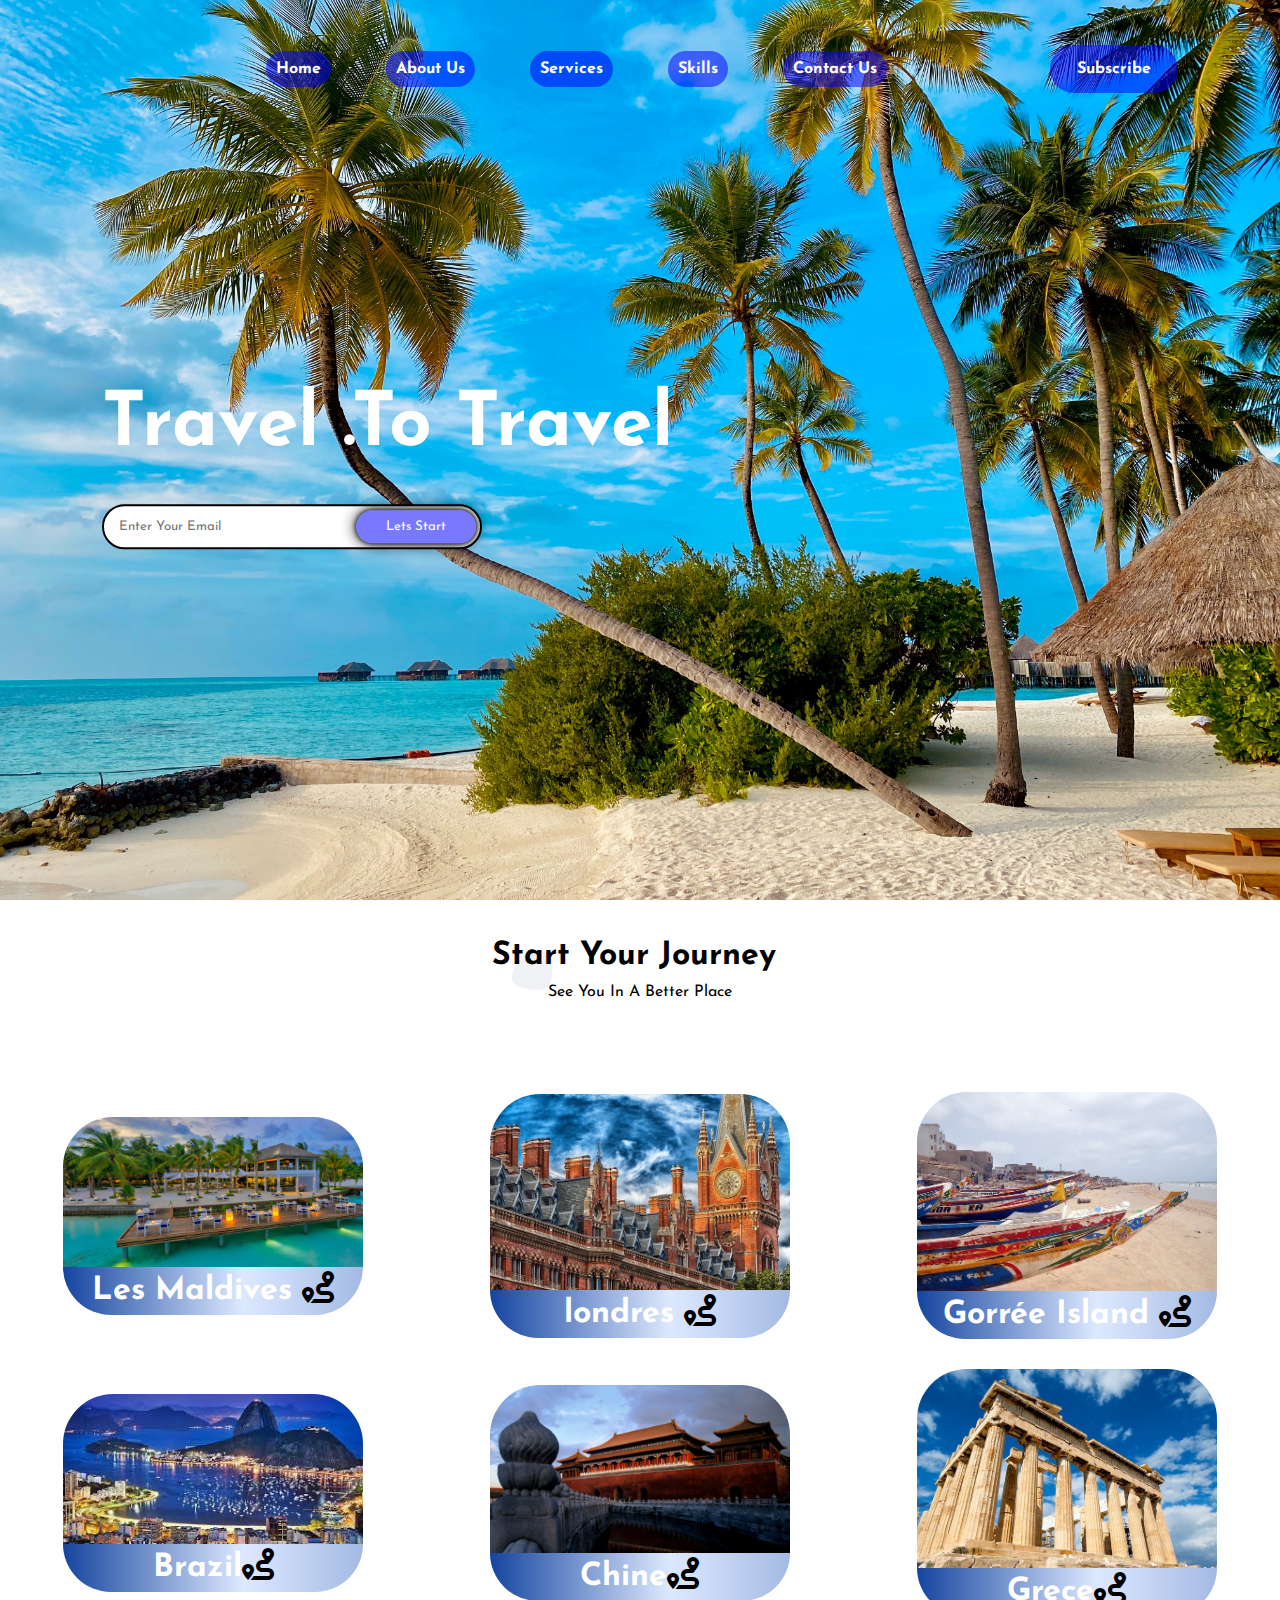
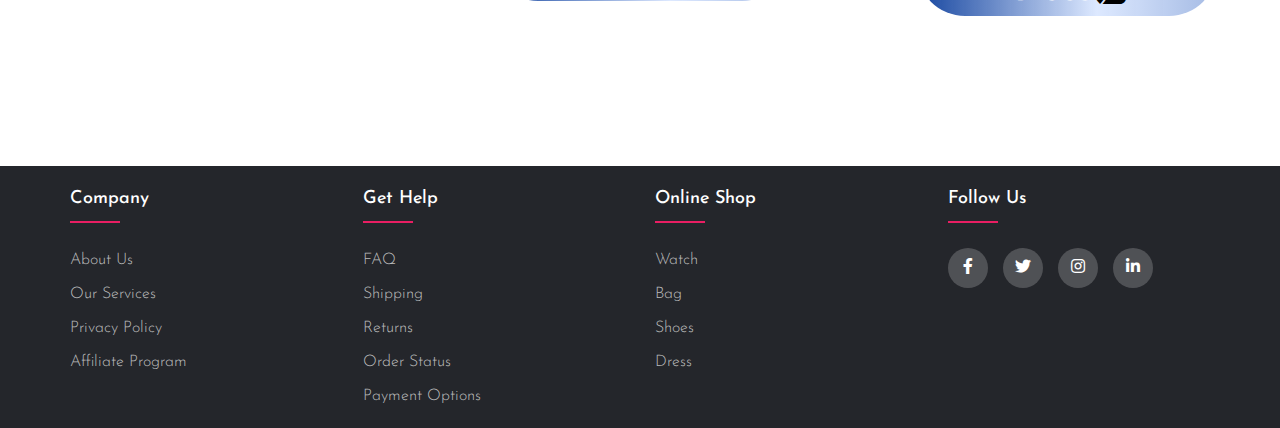
<file: index.html>
<!DOCTYPE html>
<html>
<head>
	<title>projet html</title>
	<link rel="stylesheet" type="text/css" href="style.css">

  <link href="https://fonts.googleapis.com/css2?family=Josefin+Sans:ital,wght@0,100;0,200;0,300;0,400;0,500;0,600;0,700;1,100;1,200;1,300;1,400;1,500;1,600;1,700&display=swap" rel="stylesheet">
  <link rel="stylesheet" type="text/css" href="https://cdnjs.cloudflare.com/ajax/libs/font-awesome/5.15.1/css/all.min.css">




</head>
<body>
	<!----hero Section start---->

	<section>
		<div class="hero">
			<nav>
				<h2 class="logo"></h2>
				<ul>
					<li><a href="#">Home</a></li>
					<li><a href="#">About Us</a></li>
					<li><a href="#">Services</a></li>
					<li><a href="#">Skills</a></li>
					<li><a href="#">Contact Us</a></li>
				</ul>
				<a href="#" class="btn">Subscribe</a>
			</nav>
	
			<div class="content">
				<h1>Travel .To Travel</h1>
				<div class="newslatter">
					<form>
						<input type="email" name="email" id="mail" placeholder="Enter Your Email">
						<input type="submit" name="submit" value="Lets Start">
					</form>
				</div>
			</div>
		</div>
	</section>
	
	<section>
		<div class="menu_title">
			<div class="blob"></div>
		   <div class="texte">
			<h1>Start Your Journey</h1>
			<p>See You In A Better Place</p>
		   </div>
		</div>
		<div class="partie1">
			<div class="division">
				<div class="division1">
					<div class="image">
						<img src="mald4.jpg " alt="">
						<div class="recouvrement">
							<div class="texte2">
								<p>Les îles des Maldives</p>
								<p>paysage paradisiaque</p>
								<p>climat tropical</p>
								<p>langue française </p>
								<p>religion: islam</p>
	
							</div>
						</div>
					</div>
					<a href="maldive.html" ><h1> Les Maldives  <i class="fas fa-route"></i></h1></a>
				</div>
				<div class="division1">
					<div class="image">
						<img src="londre.jpg" alt="">
						<div class="recouvrement">
							<div class="texte2">
								<p>Capital Du Royaume Unis</p>
								<p>Langue Anglaise</p>
								<p> climat de type océanique</p>
								<p>monnaie: livre sterling</p>
							</div>
						</div>
					</div>
					<a href="londres.html"><h1>londres <i class="fas fa-route"></i></h1></a>
				</div>
				<div class="division1">
					<div class="image">
						<img src="gore.jpg" alt="">
						<div class="recouvrement">
							<div class="texte2">
								<p>île de l'océan Atlantique nord </p>
								<p>Histoire De La Colonisation</p>
								<p>Lieu de detente +Plage</p>
								<p>plat:Thieb</p>
								<p>Langue Française </p>
	
							</div>
						</div>
					</div>
					<a href="gorée.html"><h1>Gorrée Island <i class="fas fa-route"></i></h1></a>
				</div>
			</div>
			<div class="division">
				<div class="division1">
					<div class="image">
						<img src="bresil1.jpg " alt="">
						<div class="recouvrement">
							<div class="texte2">
								<p>Vaste pays d'Amérique du Sud</p>
								<p>spécialité: carnaval et danse du samba</p>
								<p>climat: équatorial et subtropical</p>
							</div>
						</div>
					</div>
					<a href="brazil.html"><h1>Brazil<i class="fas fa-route"></i></h1></a>
				</div>
				<div class="division1">
					<div class="image">
						<img src="chine2.jpg" alt="">
						<div class="recouvrement">
							<div class="texte2">
								Découvrez des choses fascinantes, inhabituelles et aventureuses à faire avec notre liste des principales attractions touristiques en Chine.
							</div>
						</div>
					</div>
					<a href="Chine.html"><h1>Chine<i class="fas fa-route"></i></h1></a>
				</div>
				<div class="division1">
					<div class="image">
						<img src="grec.jpg" alt="">
						<div class="recouvrement">
							<div class="texte2">
								La Grèce est avec son mélange de beauté et d’histoire,elle est sans aucun doute l’une des meilleures destinations à visiter.
							</div>
						</div>
					</div>
					<a href="grece.html"><h1>Grece<i class="fas fa-route"></i></h1></a>
				</div>
			</div>
		</div>
	
	
	
	</section>
	<footer class="footer">
		<div class="container">
			<div class="row">
				<div class="footer-col">
					<h4>company</h4>
					<ul>
						<li><a href="#">about us</a></li>
						<li><a href="#">our services</a></li>
						<li><a href="#">privacy policy</a></li>
						<li><a href="#">affiliate program</a></li>
					</ul>
				</div>
				<div class="footer-col">
					<h4>get help</h4>
					<ul>
						<li><a href="#">FAQ</a></li>
						<li><a href="#">shipping</a></li>
						<li><a href="#">returns</a></li>
						<li><a href="#">order status</a></li>
						<li><a href="#">payment options</a></li>
					</ul>
				</div>
				<div class="footer-col">
					<h4>online shop</h4>
					<ul>
						<li><a href="#">watch</a></li>
						<li><a href="#">bag</a></li>
						<li><a href="#">shoes</a></li>
						<li><a href="#">dress</a></li>
					</ul>
				</div>
				<div class="footer-col">
					<h4>follow us</h4>
					<div class="social-links">
						<a href="#"><i class="fab fa-facebook-f"></i></a>
						<a href="#"><i class="fab fa-twitter"></i></a>
						<a href="#"><i class="fab fa-instagram"></i></a>
						<a href="#"><i class="fab fa-linkedin-in"></i></a>
					</div>
				</div>
			</div>
		</div>
   </footer>
	

	
</body>
</html>
</file>
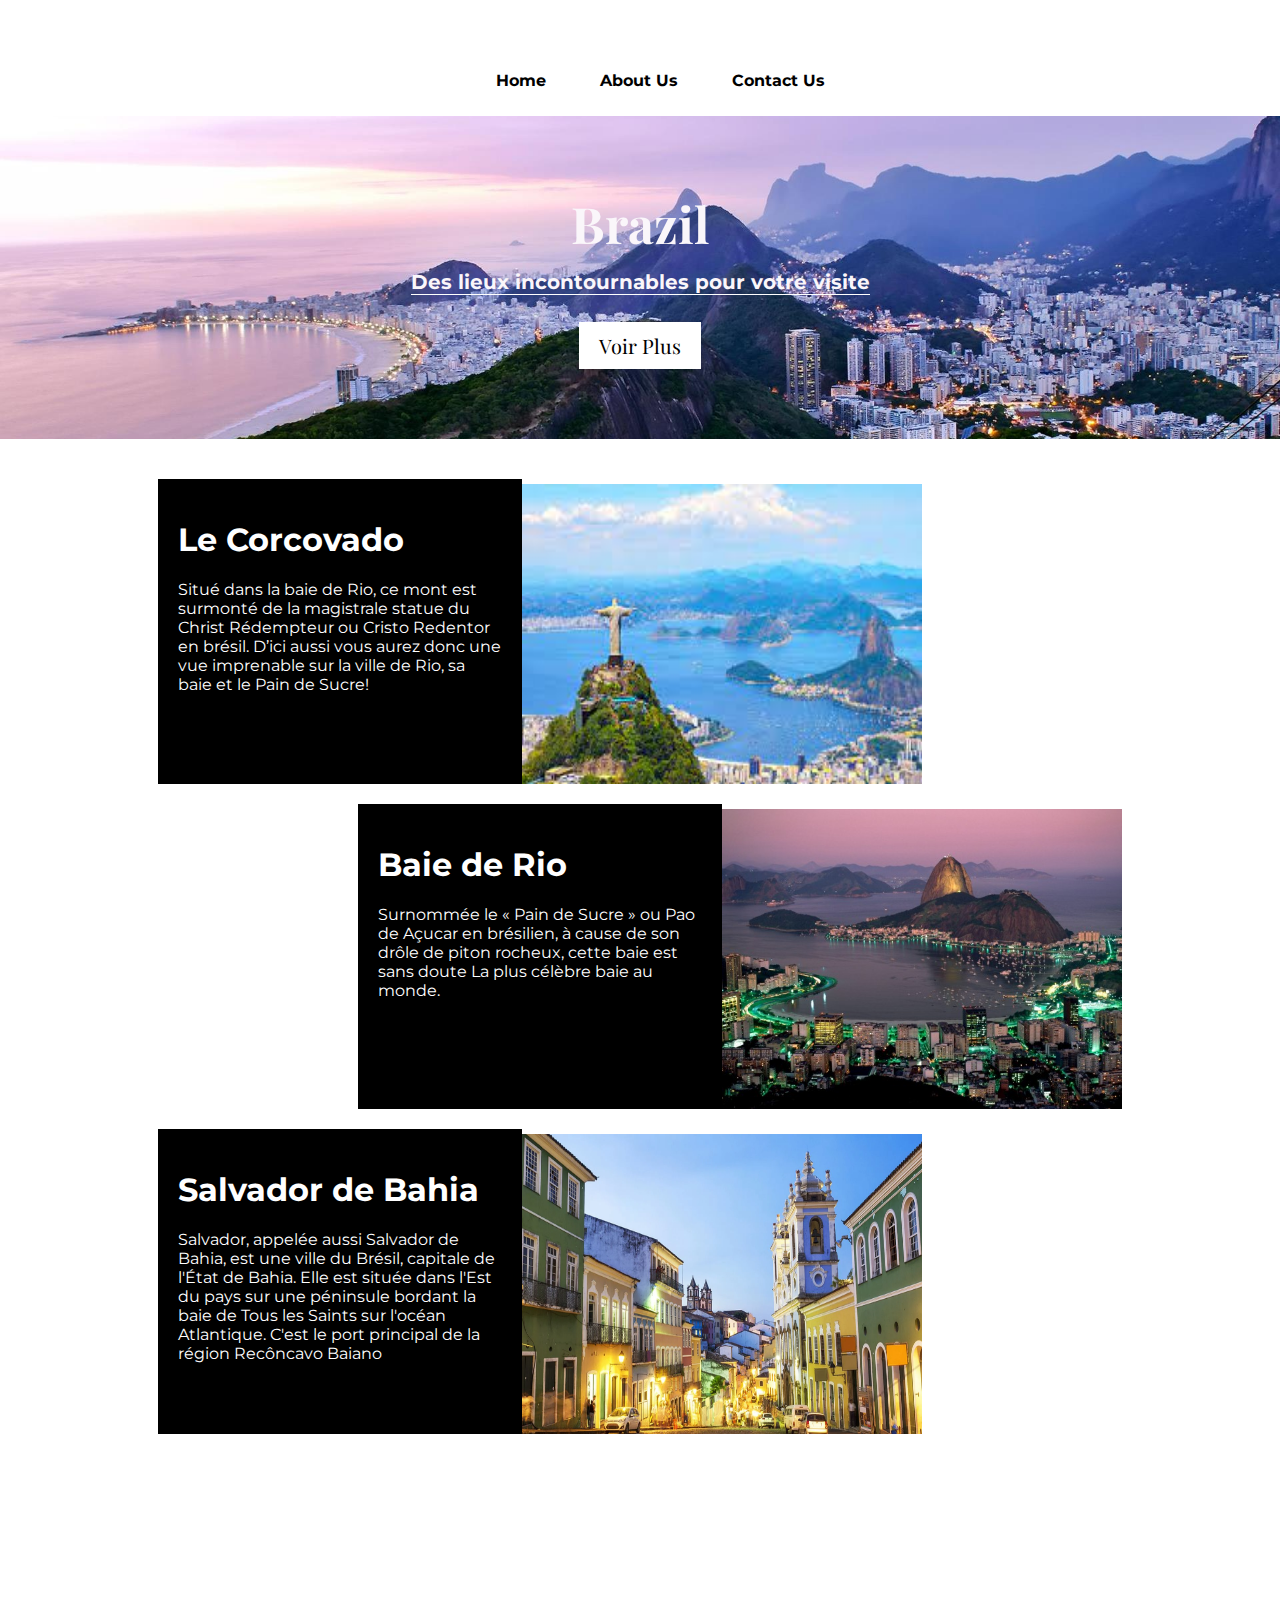
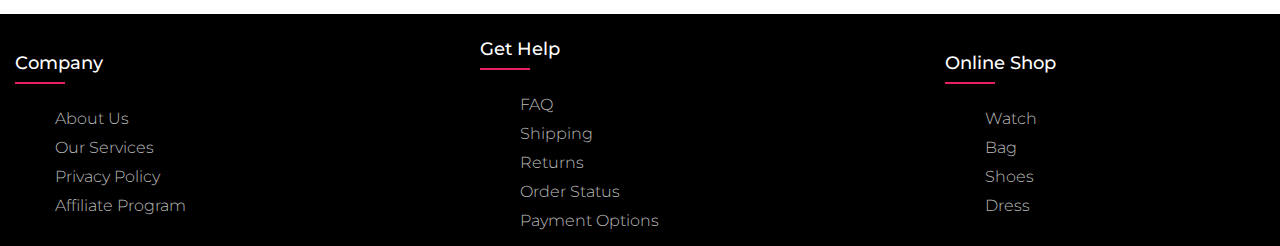
<file: brazil.html>
<html lang="fr">
<head>
    <meta charset="UTF-8">
    <meta name="viewport" content="width=device-width, initial-scale=1.0">
    <title>Site Vitrine - Frenchcoder</title>
    <meta charset="utf-8">
    <link href="https://fonts.googleapis.com/css2?family=Josefin+Sans:ital,wght@0,100;0,200;0,300;0,400;0,500;0,600;0,700;1,100;1,200;1,300;1,400;1,500;1,600;1,700&display=swap" rel="stylesheet">

    <link rel="stylesheet" href="brazil.css">
</head>
<body>
    <div class="hero">
      <nav>
				<h2 class="logo"></h2>
				<ul>
					<li><a href="index.html">Home</a></li>
					<li><a href="#">About Us</a></li>
					<li><a href="#">Contact Us</a></li>
				</ul>
				<a href="#" class="btn"></a>
			</nav>
    </div>

    <header>
        <h1>Brazil</h1>
        <h4>Des lieux incontournables pour votre visite</h4>
        <button>Voir Plus</button>
    </header>

    <section class="main" id="produits">

        <div class="content">
            <div class="card card1">
                <div class="left">
                    <h1>Le Corcovado</h1>
                    <p>Situé dans la baie de Rio, ce mont est surmonté de la magistrale statue du Christ Rédempteur ou Cristo Redentor en brésil. D’ici aussi vous aurez donc une vue imprenable sur la ville de Rio, sa baie et le Pain de Sucre!</p>
                </div>
                <div class="right">
                    <img src="rio de janeiro.jpg" alt="">
                </div>
            </div>

            <div class="card card3">
                <div class="left">
                    <h1>Baie de Rio</h1>
                    <p>Surnommée le « Pain de Sucre » ou Pao de Açucar en brésilien, à cause de son drôle de piton rocheux, cette baie est sans doute La plus célèbre baie au monde.
                </div>
                <div class="right">
                    <img src="baie.jpeg" alt="">
                </div>
            </div>
        </div>


        <div class="content card4">
          <div class="card card6">
              <div class="left">
                  <h1>Salvador de Bahia</h1>
                  <p>Salvador, appelée aussi Salvador de Bahia, est une ville du Brésil, capitale de l'État de Bahia. Elle est située dans l'Est du pays sur une péninsule bordant la baie de Tous les Saints sur l'océan Atlantique. C'est le port principal de la région Recôncavo Baiano </p>
              </div>
              <div class="right">
                  <img src="1548971_w-1540_h-870_q-80_m-crop.webp" alt="">
              </div>
          </div>
        </div>
    </section>

    <footer>
      <div class="container">
        <div class="row">
          <div class="footer-col">
            <h4>company</h4>
            <ul>
              <li><a href="#">about us</a></li>
              <li><a href="#">our services</a></li>
              <li><a href="#">privacy policy</a></li>
              <li><a href="#">affiliate program</a></li>
            </ul>
          </div>
          <div class="footer-col">
            <h4>get help</h4>
            <ul>
              <li><a href="#">FAQ</a></li>
              <li><a href="#">shipping</a></li>
              <li><a href="#">returns</a></li>
              <li><a href="#">order status</a></li>
              <li><a href="#">payment options</a></li>
            </ul>
          </div>
          <div class="footer-col">
            <h4>online shop</h4>
            <ul>
              <li><a href="#">watch</a></li>
              <li><a href="#">bag</a></li>
              <li><a href="#">shoes</a></li>
              <li><a href="#">dress</a></li>
            </ul>
          </div>
          
        </div>
      </div>
    </footer>
</body>
</html>
</file>
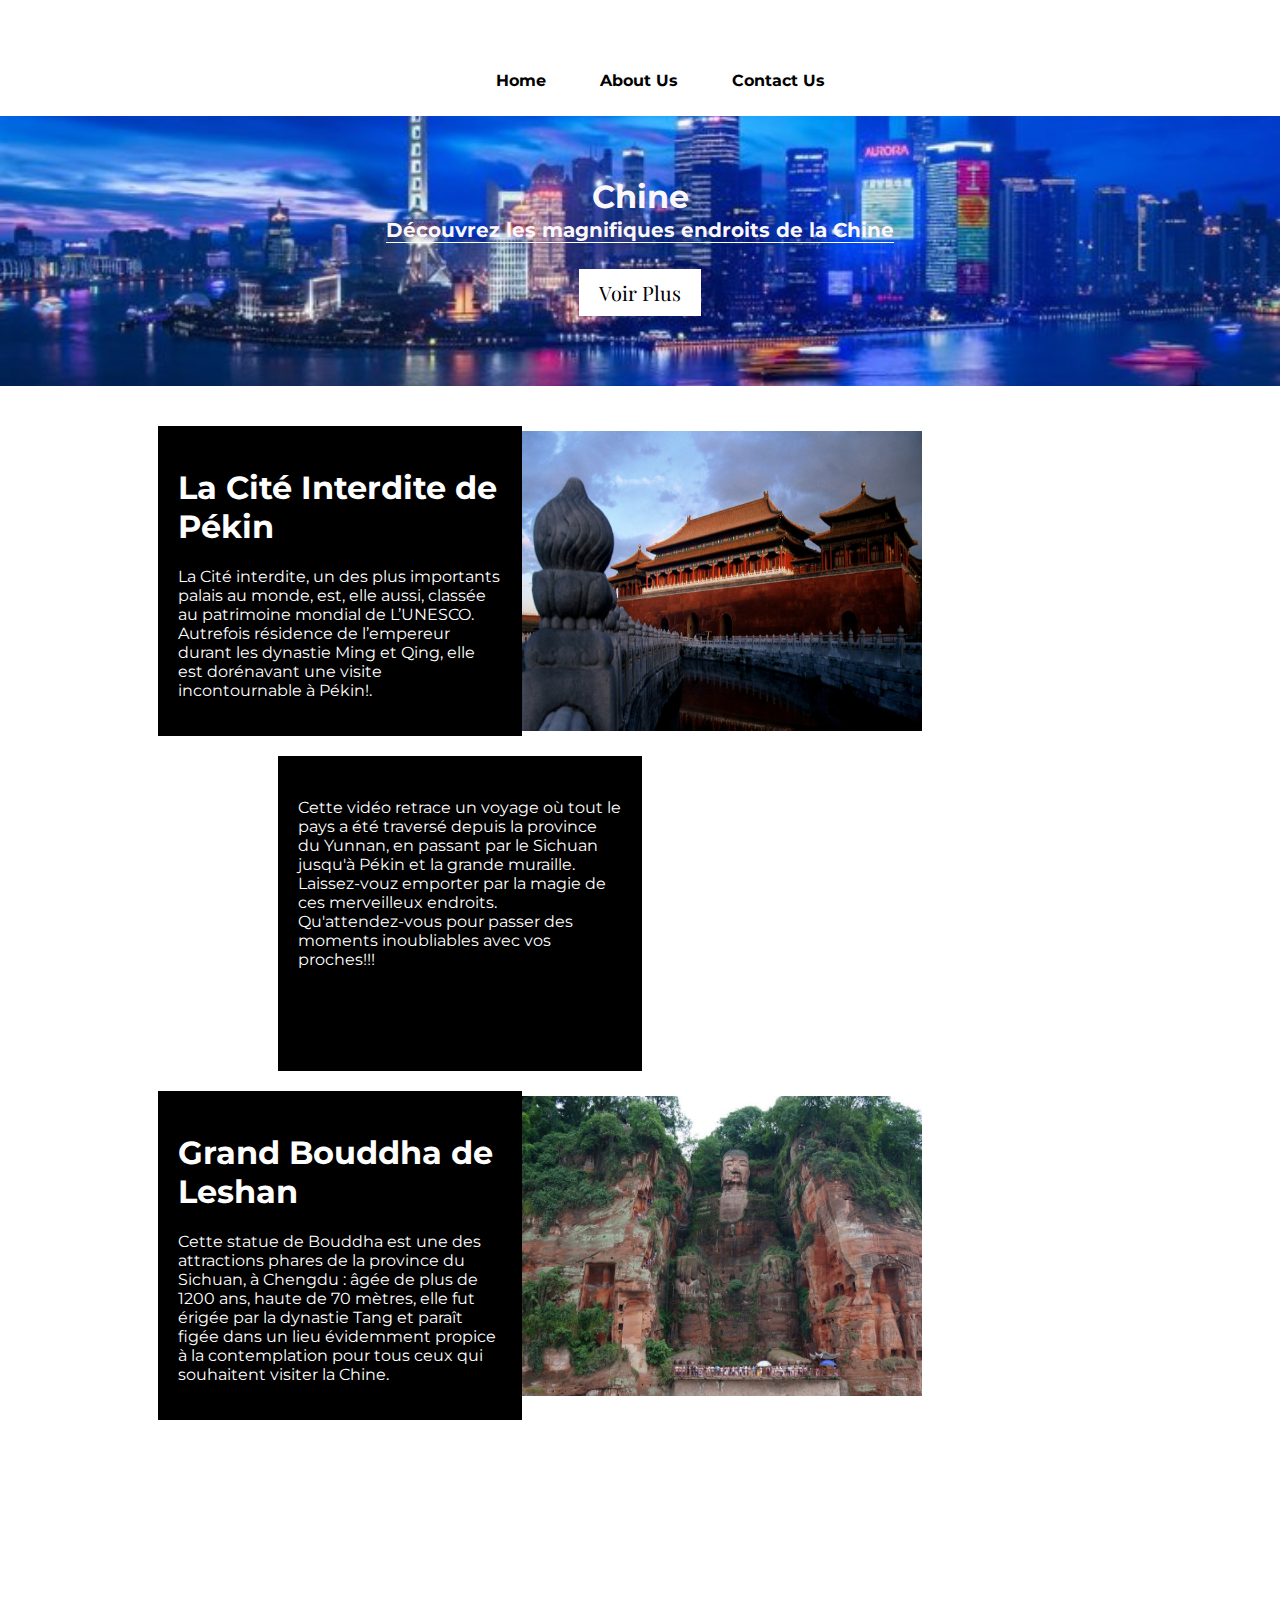
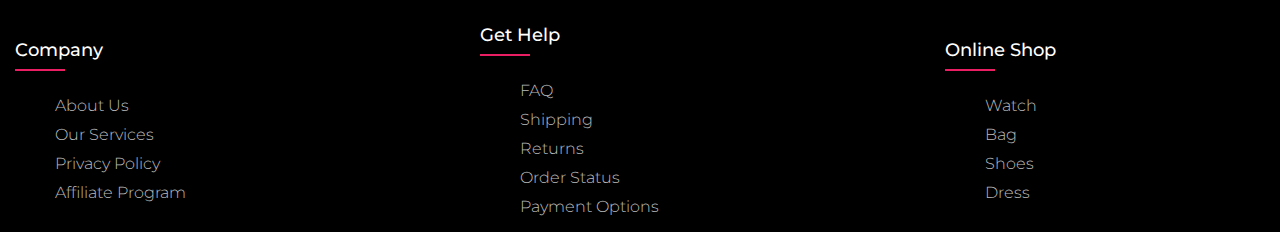
<file: Chine.html>
<html lang="fr">
<head>
    <meta charset="UTF-8">
    <meta name="viewport" content="width=device-width, initial-scale=1.0">
    <title>Site Vitrine - Frenchcoder</title>
    <meta charset="utf-8">
    <link href="https://fonts.googleapis.com/css2?family=Josefin+Sans:ital,wght@0,100;0,200;0,300;0,400;0,500;0,600;0,700;1,100;1,200;1,300;1,400;1,500;1,600;1,700&display=swap" rel="stylesheet">

    <link rel="stylesheet" href="Chine.css">
</head>
<body>
    <div class="hero">
      <nav>
				<h2 class="logo"></h2>
				<ul>
					<li><a href="index.html">Home</a></li>
					<li><a href="#">About Us</a></li>
					<li><a href="#">Contact Us</a></li>
				</ul>
				<a href="#" class="btn"></a>
			</nav>
    </div>

    <header>
        <h1>Chine</h1>
        <h4>Découvrez les magnifiques endroits de la Chine</h4>
        <button>Voir Plus</button>
    </header>

    <section class="main" id="produits">

        <div class="content">
            <div class="card card1">
                <div class="left">
                    <h1>La Cité Interdite de Pékin</h1>
                    <p>La Cité interdite, un des plus importants palais au monde, est, elle aussi, classée au patrimoine mondial de L’UNESCO. Autrefois résidence de l’empereur durant les dynastie Ming et Qing, elle est dorénavant une visite incontournable à Pékin!. </p>
                </div>
                <div class="right">
                    <img src="chine2.jpg" alt="">
                </div>
            </div>

            <div class="card card3">
                <div class="left">
                    <h1></h1>
                    <p>Cette vidéo retrace un voyage où tout le pays a été traversé depuis la province du Yunnan, en passant par le Sichuan jusqu'à Pékin et la grande muraille.  <br> Laissez-vouz emporter par la magie de ces merveilleux endroits. <br>
                      Qu'attendez-vous pour passer des moments inoubliables avec vos proches!!! </p>
                </div>
                <div class="right">
                  <iframe width="560" height="315" src="https://www.youtube.com/embed/-YJmrkc2SDg" title="YouTube video player" frameborder="0" allow="accelerometer; autoplay; clipboard-write; encrypted-media; gyroscope; picture-in-picture" allowfullscreen></iframe>
                </div>
            </div>
        </div>


        <div class="content card4">
          <div class="card card6">
              <div class="left">
                  <h1>Grand Bouddha de Leshan</h1>
                  <p>Cette statue de Bouddha est une des attractions phares de la province du Sichuan, à Chengdu : âgée de plus de 1200 ans, haute de 70 mètres, elle fut érigée par la dynastie Tang et paraît figée dans un lieu évidemment propice à la contemplation pour tous ceux qui souhaitent visiter la Chine.</p>
              </div>
              <div class="right">
                  <img src="Chine 3.jpg" alt="">
              </div>
          </div>
        </div>
    </section>

    <footer>
      <div class="container">
        <div class="row">
          <div class="footer-col">
            <h4>company</h4>
            <ul>
              <li><a href="#">about us</a></li>
              <li><a href="#">our services</a></li>
              <li><a href="#">privacy policy</a></li>
              <li><a href="#">affiliate program</a></li>
            </ul>
          </div>
          <div class="footer-col">
            <h4>get help</h4>
            <ul>
              <li><a href="#">FAQ</a></li>
              <li><a href="#">shipping</a></li>
              <li><a href="#">returns</a></li>
              <li><a href="#">order status</a></li>
              <li><a href="#">payment options</a></li>
            </ul>
          </div>
          <div class="footer-col">
            <h4>online shop</h4>
            <ul>
              <li><a href="#">watch</a></li>
              <li><a href="#">bag</a></li>
              <li><a href="#">shoes</a></li>
              <li><a href="#">dress</a></li>
            </ul>
          </div>
          
        </div>
      </div>
    </footer>
</body>
</html>
</file>
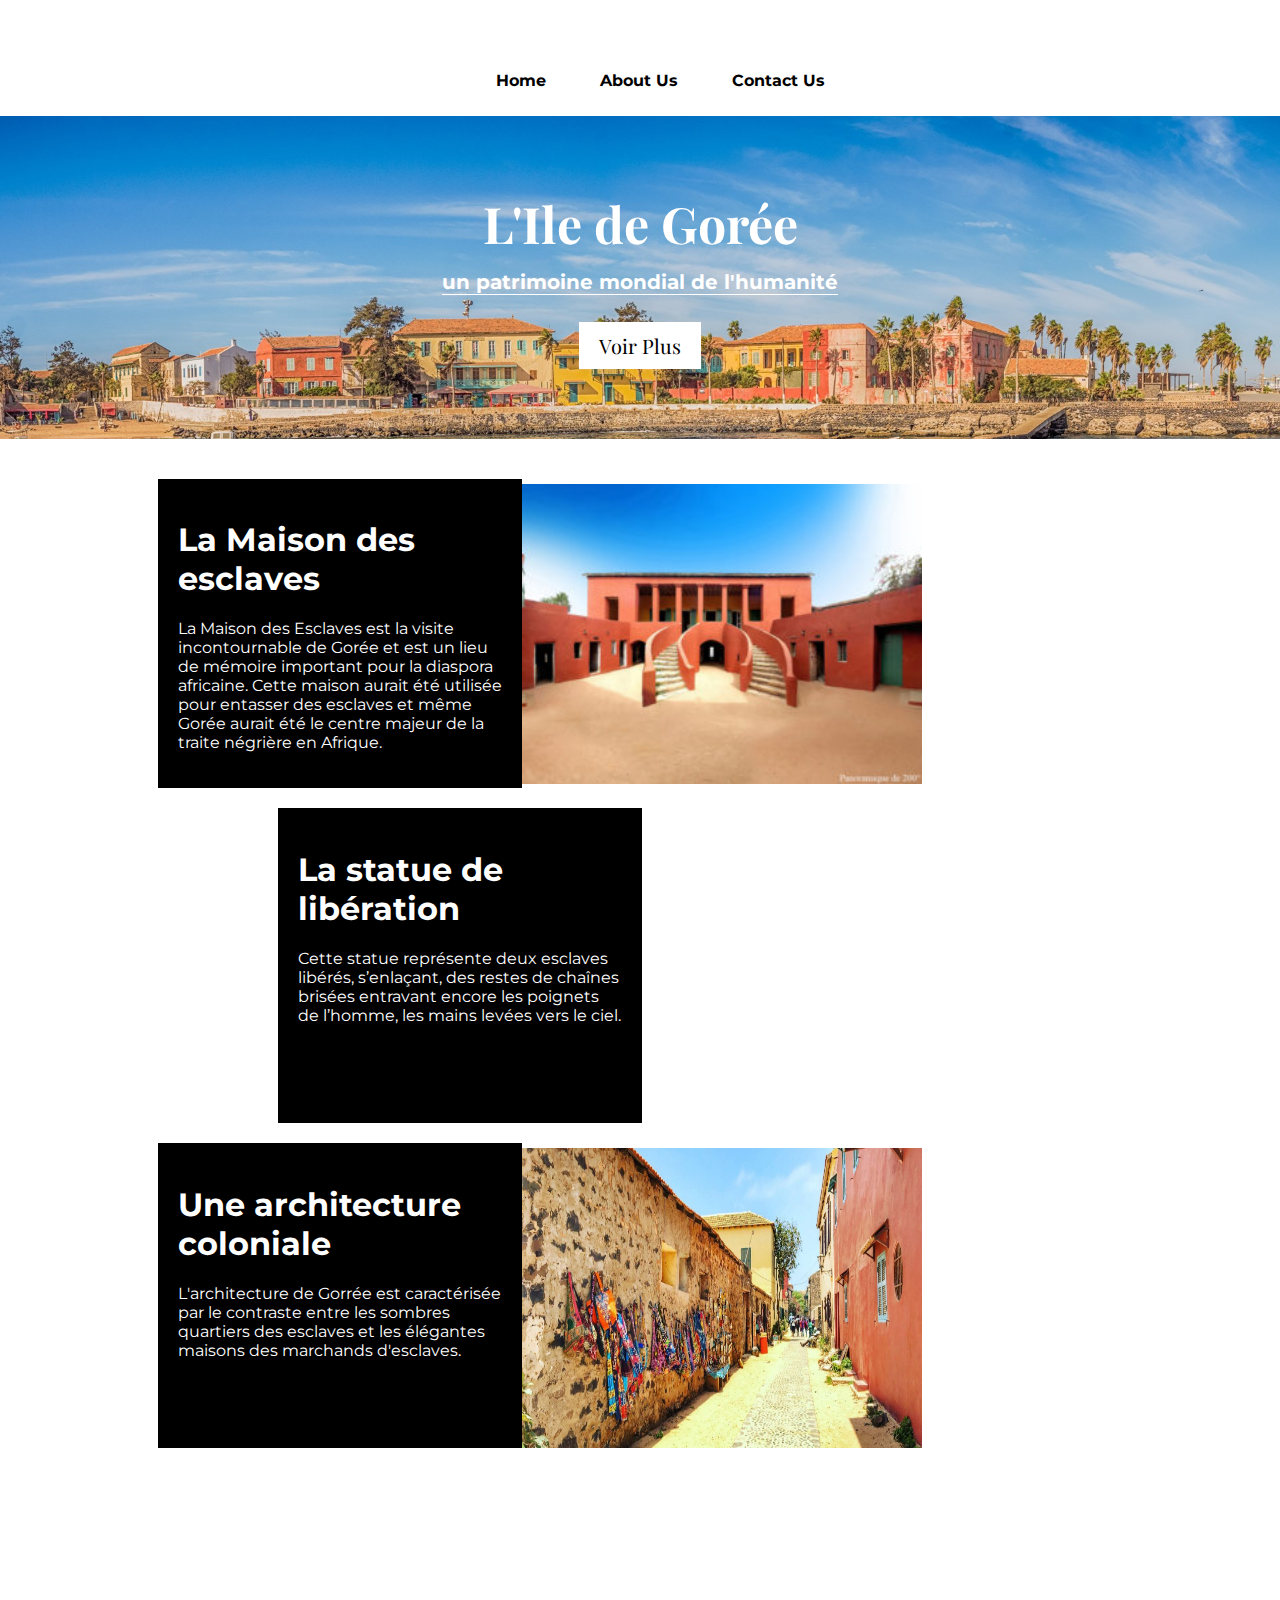
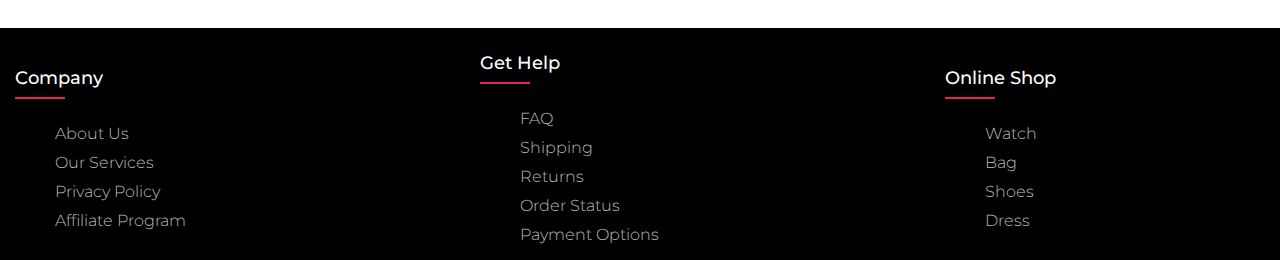
<file: gorée.html>
<html lang="fr">
<head>
    <meta charset="UTF-8">
    <meta name="viewport" content="width=device-width, initial-scale=1.0">
    <title>Site Vitrine - Frenchcoder</title>
    <meta charset="utf-8">
    <link href="https://fonts.googleapis.com/css2?family=Josefin+Sans:ital,wght@0,100;0,200;0,300;0,400;0,500;0,600;0,700;1,100;1,200;1,300;1,400;1,500;1,600;1,700&display=swap" rel="stylesheet">

    <link rel="stylesheet" href="gorée.css">
</head>
<body>
    <div class="hero">
      <nav>
				<h2 class="logo"></h2>
				<ul>
					<li><a href="index.html">Home</a></li>
					<li><a href="#">About Us</a></li>
					<li><a href="#">Contact Us</a></li>
				</ul>
				<a href="#" class="btn"></a>
			</nav>
    </div>

    <header>
        <h1>L'Ile de Gorée</h1>
        <h4>un patrimoine mondial de l'humanité</h4>
        <button>Voir Plus</button>
    </header>

    <section class="main" id="produits">

        <div class="content">
            <div class="card card1">
                <div class="left">
                    <h1>La Maison des esclaves</h1>
                    <p>La Maison des Esclaves est la visite incontournable de Gorée et est un lieu de mémoire important pour la diaspora africaine. Cette maison aurait été utilisée pour entasser des esclaves et même Gorée aurait été le centre majeur de la traite négrière en Afrique.</p>
                </div>
                <div class="right">
                    <img src="MAISON DES ESCLAVES.jpg" alt="">
                </div>
            </div>

            <div class="card card3">
                <div class="left">
                    <h1>La statue de libération</h1>
                    <p>Cette statue représente deux esclaves libérés, s’enlaçant, des restes de chaînes brisées entravant encore les poignets de l’homme, les mains levées vers le ciel.</p>
                </div>
                <div class="right">
                  <iframe width="560" height="315" src="https://www.youtube.com/embed/WFx3Yc_80a8" title="YouTube video player" frameborder="0" allow="accelerometer; autoplay; clipboard-write; encrypted-media; gyroscope; picture-in-picture" allowfullscreen></iframe>
                </div>
            </div>
        </div>


        <div class="content card4">
          <div class="card card6">
              <div class="left">
                  <h1>Une architecture coloniale</h1>
                <p>L'architecture de Gorrée est caractérisée par le contraste entre les sombres quartiers des esclaves et les élégantes maisons des marchands d'esclaves. </p>
              </div>
              <div class="right">
                  <img src="rues de gorée.jpg" alt="">
              </div>
          </div>
        </div>
    </section>

    <footer>
      <div class="container">
        <div class="row">
          <div class="footer-col">
            <h4>company</h4>
            <ul>
              <li><a href="#">about us</a></li>
              <li><a href="#">our services</a></li>
              <li><a href="#">privacy policy</a></li>
              <li><a href="#">affiliate program</a></li>
            </ul>
          </div>
          <div class="footer-col">
            <h4>get help</h4>
            <ul>
              <li><a href="#">FAQ</a></li>
              <li><a href="#">shipping</a></li>
              <li><a href="#">returns</a></li>
              <li><a href="#">order status</a></li>
              <li><a href="#">payment options</a></li>
            </ul>
          </div>
          <div class="footer-col">
            <h4>online shop</h4>
            <ul>
              <li><a href="#">watch</a></li>
              <li><a href="#">bag</a></li>
              <li><a href="#">shoes</a></li>
              <li><a href="#">dress</a></li>
            </ul>
          </div>
          
        </div>
      </div>
    </footer>
</body>
</html>
</file>
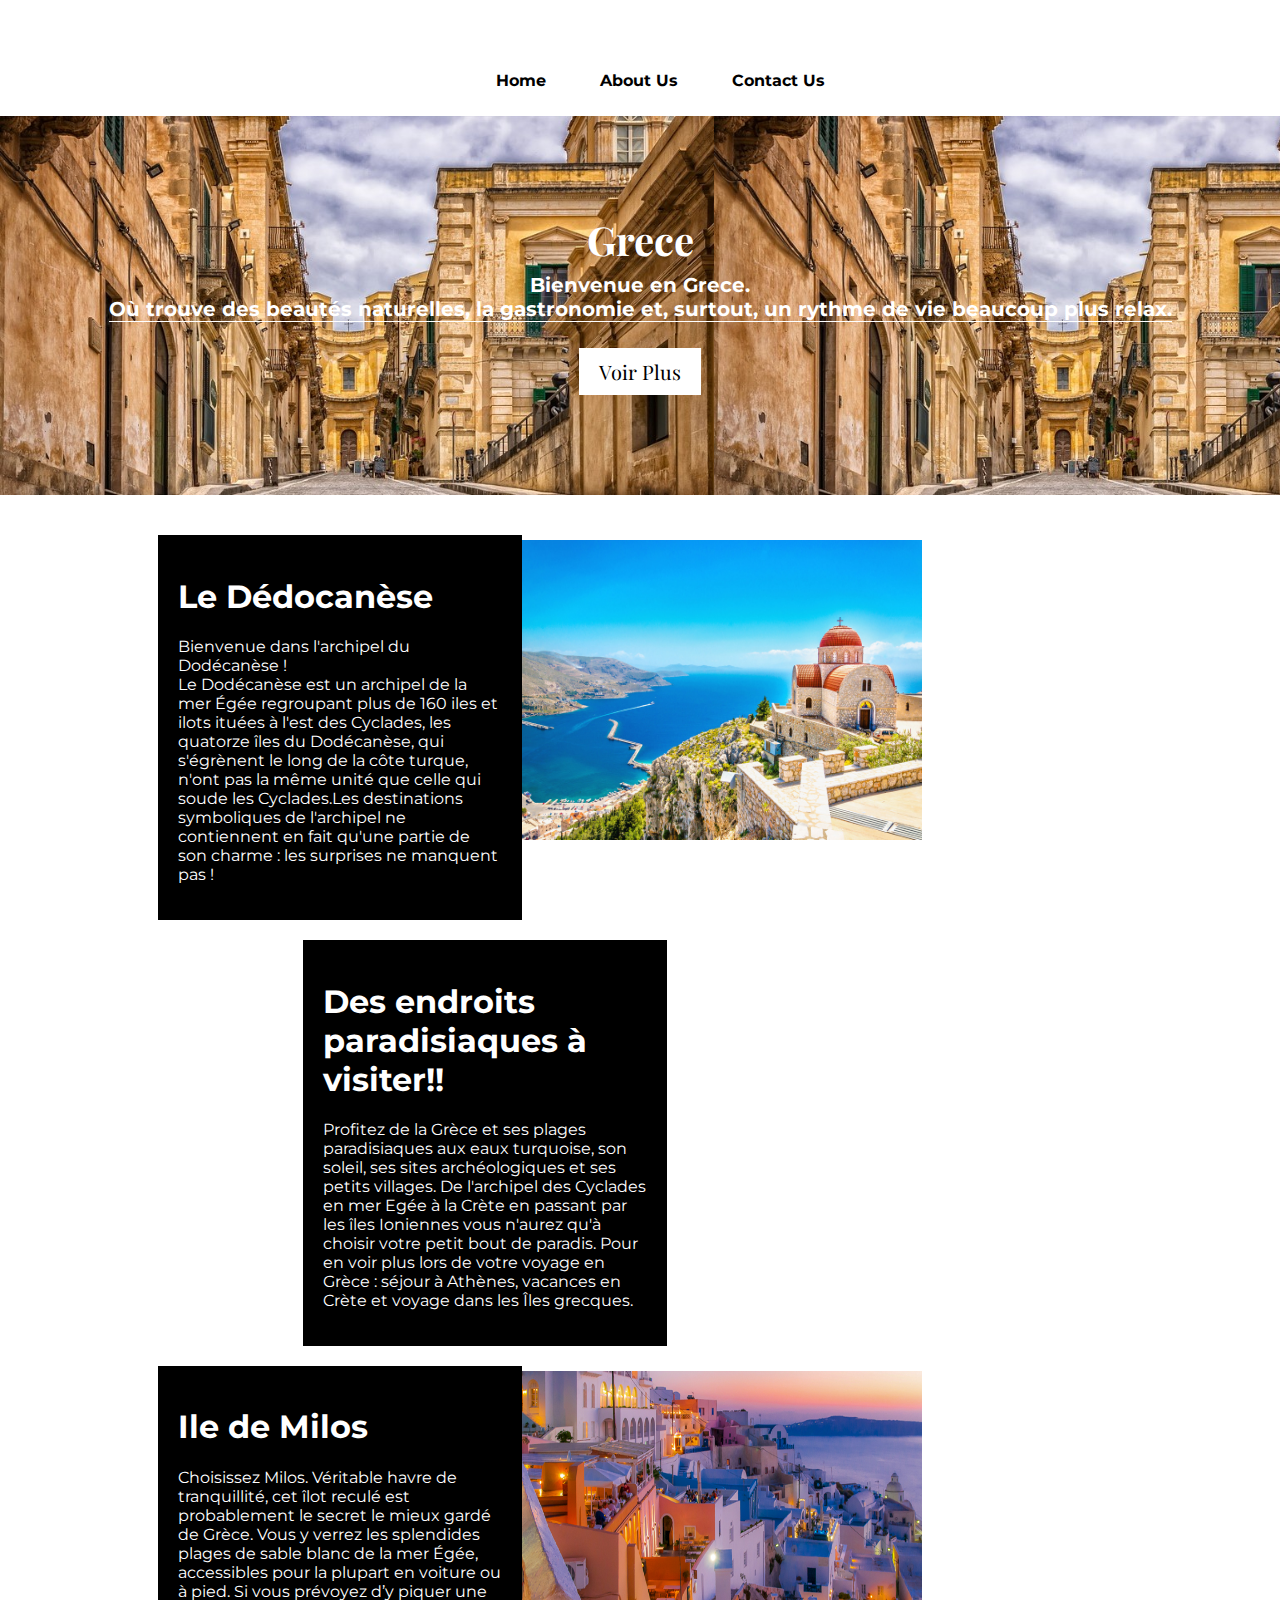
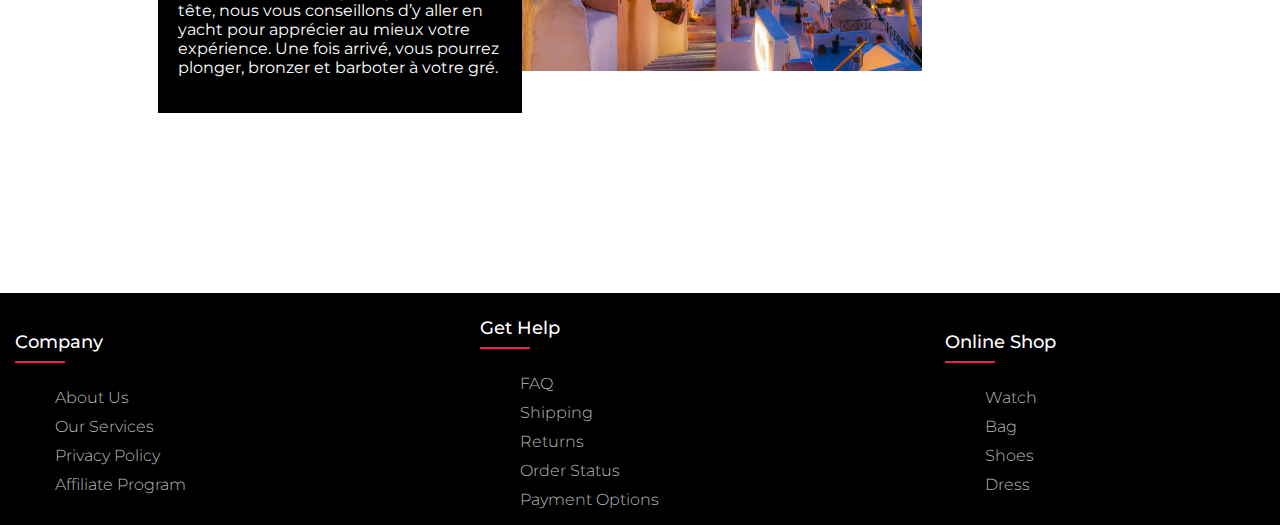
<file: grece.html>
<html lang="fr">
<head>
    <meta charset="UTF-8">
    <meta name="viewport" content="width=device-width, initial-scale=1.0">
    <title>Site Vitrine - Frenchcoder</title>
    <meta charset="utf-8">
    <link href="https://fonts.googleapis.com/css2?family=Josefin+Sans:ital,wght@0,100;0,200;0,300;0,400;0,500;0,600;0,700;1,100;1,200;1,300;1,400;1,500;1,600;1,700&display=swap" rel="stylesheet">

    <link rel="stylesheet" href="grece.css">
</head>
<body>
    <div class="hero">
      <nav>
				<h2 class="logo"></h2>
				<ul>
					<li><a href="index.html">Home</a></li>
					<li><a href="#">About Us</a></li>
					<li><a href="#">Contact Us</a></li>
				</ul>
				<a href="#" class="btn"></a>
			</nav>
    </div>

    <header>
        <h1>Grece</h1>
        <h4>Bienvenue en Grece. <br>   
          Où trouve des beautés naturelles, la gastronomie et, surtout, un rythme de vie beaucoup plus relax.</h4>
        <button>Voir Plus</button>
    </header>
    <section class="main" id="produits">

        <div class="content">
            <div class="card card1">
                <div class="left">
                    <h1>Le Dédocanèse</h1>
                    <p>Bienvenue dans l'archipel du Dodécanèse ! <br> Le Dodécanèse est un archipel de la mer Égée regroupant plus de 160 iles et ilots ituées à l'est des Cyclades, les quatorze îles du Dodécanèse, qui s'égrènent le long de la côte turque, n'ont pas la même unité que celle qui soude les Cyclades.Les destinations symboliques de l'archipel ne contiennent en fait qu'une partie de son charme : les surprises ne manquent pas ! 

                      </p>
                </div>
                <div class="right">
                    <img src="iStock-486877270.jpg" alt="">
                </div>
            </div>

            <div class="card card3">
                <div class="left">
                    <h1>Des endroits paradisiaques à visiter!!</h1>
                    <p>

                      Profitez de la Grèce et ses plages paradisiaques aux eaux turquoise, son soleil, ses sites archéologiques et ses petits villages. De l'archipel des Cyclades en mer Egée à la Crète en passant par les îles Ioniennes vous n'aurez qu'à choisir votre petit bout de paradis. Pour en voir plus lors de votre voyage en Grèce : séjour à Athènes, vacances en Crète et voyage dans les Îles grecques.</p>
                </div>
                <div class="right">     
                  <iframe width="510" height="350" src="https://www.youtube.com/embed/bqXHQXyCJfI" title="YouTube video player" frameborder="0" allow="accelerometer; autoplay; clipboard-write; encrypted-media; gyroscope; picture-in-picture" allowfullscreen></iframe>
                </div>
            </div>
        </div>


        <div class="content card4">
          <div class="card card6">
              <div class="left">
                  <h1>Ile de Milos</h1>
                  <p> Choisissez Milos. Véritable havre de tranquillité, cet îlot reculé est probablement le secret le mieux gardé de Grèce. Vous y verrez les splendides plages de sable blanc de la mer Égée, accessibles pour la plupart en voiture ou à pied. Si vous prévoyez d’y piquer une tête, nous vous conseillons d’y aller en yacht pour apprécier au mieux votre expérience. Une fois arrivé, vous pourrez plonger, bronzer et barboter à votre gré.</p>
              </div>
              <div class="right">
                  <img src="grece splendide.jpg" alt="">
              </div>
          </div>
        </div>
    </section>

    <footer>
      <div class="container">
        <div class="row">
          <div class="footer-col">
            <h4>company</h4>
            <ul>
              <li><a href="#">about us</a></li>
              <li><a href="#">our services</a></li>
              <li><a href="#">privacy policy</a></li>
              <li><a href="#">affiliate program</a></li>
            </ul>
          </div>
          <div class="footer-col">
            <h4>get help</h4>
            <ul>
              <li><a href="#">FAQ</a></li>
              <li><a href="#">shipping</a></li>
              <li><a href="#">returns</a></li>
              <li><a href="#">order status</a></li>
              <li><a href="#">payment options</a></li>
            </ul>
          </div>
          <div class="footer-col">
            <h4>online shop</h4>
            <ul>
              <li><a href="#">watch</a></li>
              <li><a href="#">bag</a></li>
              <li><a href="#">shoes</a></li>
              <li><a href="#">dress</a></li>
            </ul>
          </div>
          
        </div>
      </div>
    </footer>
</body>
</html>
</file>
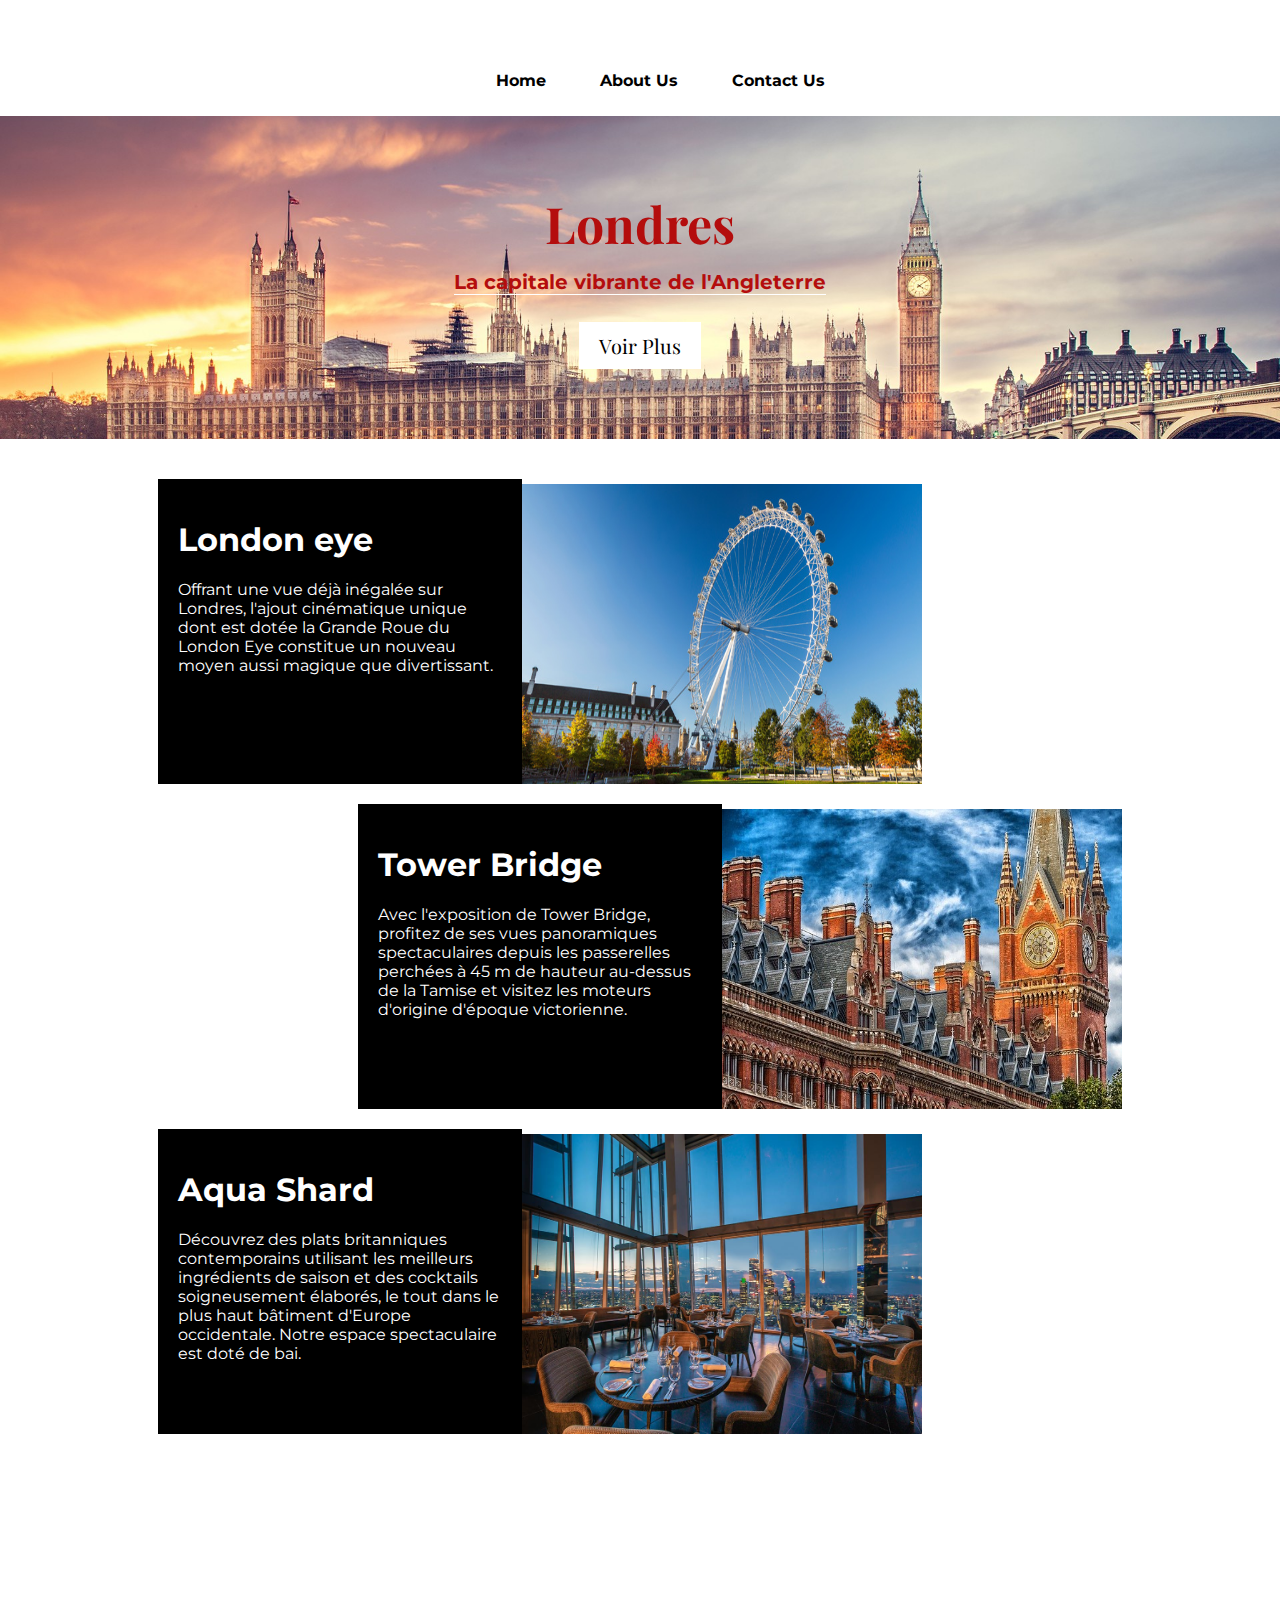
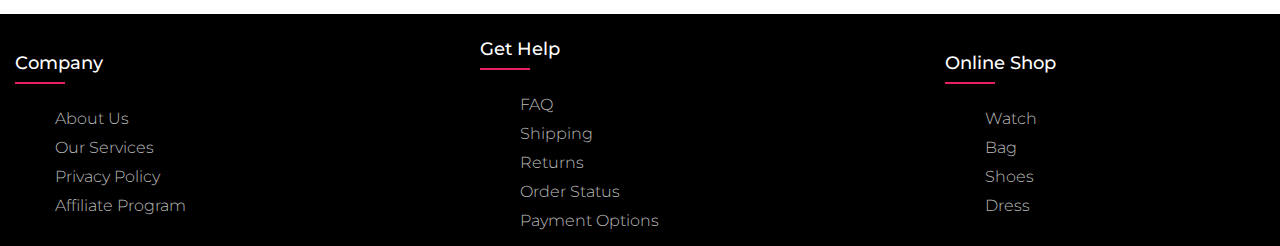
<file: londres.html>
<html lang="fr">
<head>
    <meta charset="UTF-8">
    <meta name="viewport" content="width=device-width, initial-scale=1.0">
    <title>Site Vitrine - Frenchcoder</title>
    <meta charset="utf-8">
    <link href="https://fonts.googleapis.com/css2?family=Josefin+Sans:ital,wght@0,100;0,200;0,300;0,400;0,500;0,600;0,700;1,100;1,200;1,300;1,400;1,500;1,600;1,700&display=swap" rel="stylesheet">

    <link rel="stylesheet" href="londres.css">
</head>
<body>
    <div class="hero">
      <nav>
				<h2 class="logo"></h2>
				<ul>
					<li><a href="index.html">Home</a></li>
					<li><a href="#">About Us</a></li>
					<li><a href="#">Contact Us</a></li>
				</ul>
				<a href="#" class="btn"></a>
			</nav>
    </div>

    <header>
        <h1>Londres</h1>
        <h4>La capitale vibrante de l'Angleterre</h4>
        <button>Voir Plus</button>
    </header>

    <section class="main" id="produits">

        <div class="content">
            <div class="card card1">
                <div class="left">
                    <h1>London eye</h1>
                    <p>Offrant une vue déjà inégalée sur Londres, l'ajout cinématique unique dont est dotée la Grande Roue du London Eye constitue un nouveau moyen aussi magique que divertissant.</p>
                </div>
                <div class="right">
                    <img src="london eye.jpg" alt="">
                </div>
            </div>

            <div class="card card3">
                <div class="left">
                    <h1>Tower Bridge</h1>
                    <p>Avec l'exposition de Tower Bridge, profitez de ses vues panoramiques spectaculaires depuis les passerelles perchées à 45 m de hauteur au-dessus de la Tamise et visitez les moteurs d'origine d'époque victorienne. </p>
                </div>
                <div class="right">
                    <img src="londre.jpg" alt="">
                </div>
            </div>
        </div>


        <div class="content card4">
          <div class="card card6">
              <div class="left">
                  <h1>Aqua Shard</h1>
                  <p>Découvrez des plats britanniques contemporains utilisant les meilleurs ingrédients de saison et des cocktails soigneusement élaborés, le tout dans le plus haut bâtiment d'Europe occidentale. Notre espace spectaculaire est doté de bai.</p>
              </div>
              <div class="right">
                  <img src="aquashard.jpg" alt="">
              </div>
          </div>
        </div>
    </section>

    <footer>
      <div class="container">
        <div class="row">
          <div class="footer-col">
            <h4>company</h4>
            <ul>
              <li><a href="#">about us</a></li>
              <li><a href="#">our services</a></li>
              <li><a href="#">privacy policy</a></li>
              <li><a href="#">affiliate program</a></li>
            </ul>
          </div>
          <div class="footer-col">
            <h4>get help</h4>
            <ul>
              <li><a href="#">FAQ</a></li>
              <li><a href="#">shipping</a></li>
              <li><a href="#">returns</a></li>
              <li><a href="#">order status</a></li>
              <li><a href="#">payment options</a></li>
            </ul>
          </div>
          <div class="footer-col">
            <h4>online shop</h4>
            <ul>
              <li><a href="#">watch</a></li>
              <li><a href="#">bag</a></li>
              <li><a href="#">shoes</a></li>
              <li><a href="#">dress</a></li>
            </ul>
          </div>
          
        </div>
      </div>
    </footer>
</body>
</html>
</file>
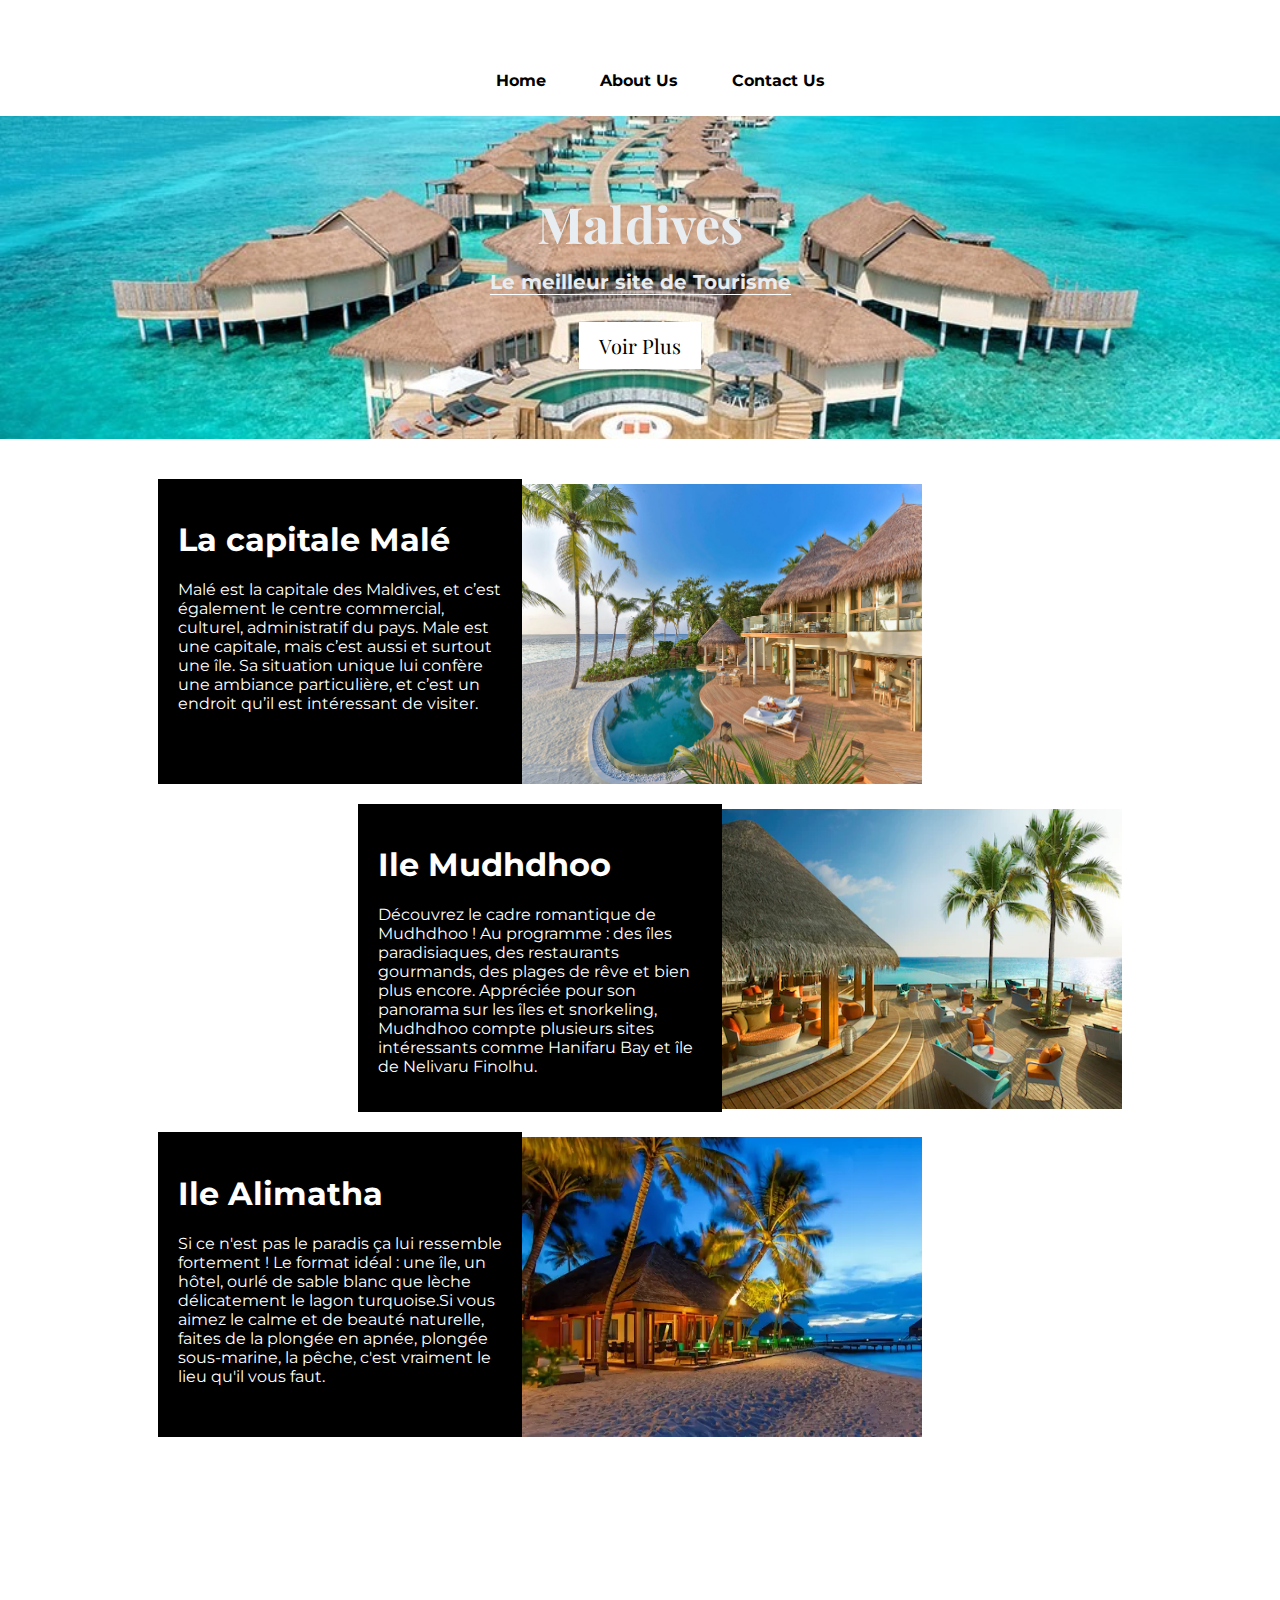
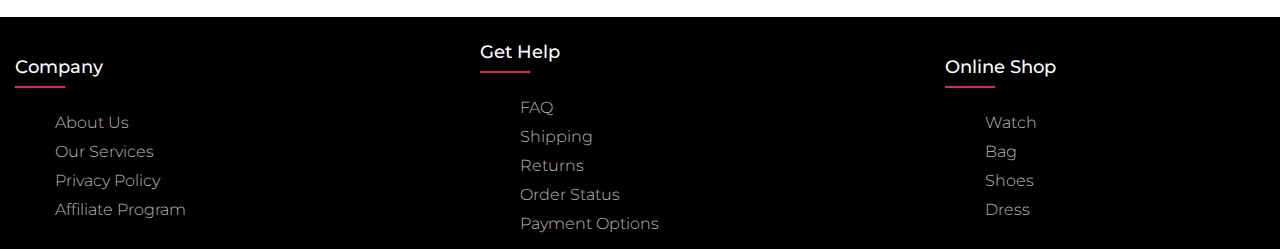
<file: maldive.html>
<html lang="fr">
<head>
    <meta charset="UTF-8">
    <meta name="viewport" content="width=device-width, initial-scale=1.0">
    <title>Site Vitrine - Frenchcoder</title>
    <meta charset="utf-8">
    <link href="https://fonts.googleapis.com/css2?family=Josefin+Sans:ital,wght@0,100;0,200;0,300;0,400;0,500;0,600;0,700;1,100;1,200;1,300;1,400;1,500;1,600;1,700&display=swap" rel="stylesheet">

    <link rel="stylesheet" href="maldive.css">
</head>
<body>
    <div class="hero">
      <nav>
				<h2 class="logo"></h2>
				<ul>
					<li><a href="index.html">Home</a></li>
					<li><a href="#">About Us</a></li>
					<li><a href="#">Contact Us</a></li>
				</ul>
				<a href="#" class="btn"></a>
			</nav>
    </div>

    <header>
        <h1>Maldives</h1>
        <h4>Le meilleur site de  Tourisme</h4>
        <button>Voir Plus</button>
    </header>

    <section class="main" id="produits">

        <div class="content">
            <div class="card card1">
                <div class="left">
                    <h1>La capitale Malé</h1>
                    <p>Malé est la capitale des Maldives, et c’est également le centre commercial, culturel, administratif du pays. Male est une capitale, mais c’est aussi et surtout une île. Sa situation unique lui confère une ambiance particulière, et c’est un endroit qu’il est intéressant de visiter.</p>
                </div>
                <div class="right">
                    <img src="mld.jpg" alt="">
                </div>
            </div>

            <div class="card card3">
                <div class="left">
                    <h1>Ile Mudhdhoo</h1>
                    <p>Découvrez le cadre romantique de Mudhdhoo ! Au programme : des îles paradisiaques, des restaurants gourmands, des plages de rêve et bien plus encore.

                      Appréciée pour son panorama sur les îles et snorkeling, Mudhdhoo compte plusieurs sites intéressants comme Hanifaru Bay et île de Nelivaru Finolhu.</p>
                </div>
                <div class="right">     
                    <img src="maldives1" alt="">
                </div>
            </div>
        </div>


        <div class="content card4">
          <div class="card card6">
              <div class="left">
                  <h1>Ile Alimatha</h1>
                  <p>Si ce n'est pas le paradis ça lui ressemble fortement ! Le format idéal : une île, un hôtel, ourlé de sable blanc que lèche délicatement le lagon turquoise.Si vous aimez le calme et de beauté naturelle, faites de la plongée en apnée, plongée sous-marine, la pêche, c'est vraiment le lieu qu'il vous faut. </p>
              </div>
              <div class="right">
                  <img src="maldives 2" alt="">
              </div>
          </div>
        </div>
    </section>

    <footer>
      <div class="container">
        <div class="row">
          <div class="footer-col">
            <h4>company</h4>
            <ul>
              <li><a href="#">about us</a></li>
              <li><a href="#">our services</a></li>
              <li><a href="#">privacy policy</a></li>
              <li><a href="#">affiliate program</a></li>
            </ul>
          </div>
          <div class="footer-col">
            <h4>get help</h4>
            <ul>
              <li><a href="#">FAQ</a></li>
              <li><a href="#">shipping</a></li>
              <li><a href="#">returns</a></li>
              <li><a href="#">order status</a></li>
              <li><a href="#">payment options</a></li>
            </ul>
          </div>
          <div class="footer-col">
            <h4>online shop</h4>
            <ul>
              <li><a href="#">watch</a></li>
              <li><a href="#">bag</a></li>
              <li><a href="#">shoes</a></li>
              <li><a href="#">dress</a></li>
            </ul>
          </div>
          
        </div>
      </div>
    </footer>
</body>
</html>
</file>
<file: style.css>
*{
	padding: 0;
	margin: 0;
	font-family: 'Josefin Sans', sans-serif;
	box-sizing: border-box;
}
body{
	background: white;
}
.hero{
	height: 100vh;
	width: 100%;
	background-image: url(mald2.jpg);
	background-size: cover;
	background-position: center;
}
nav{
	display: flex;
	align-items: center;
	justify-content: space-between;
	padding-top: 45px;
	padding-left: 8%;
	padding-right: 8%;
}
.logo{
	color: white;
	font-size: 35px;
	letter-spacing: 1px;
	cursor: pointer;
}
span{
	color: rgba(0, 0, 255, 0.527);
}
nav ul li{
	list-style-type: none;
	display: inline-block;
	padding: 10px  25px;
}
nav ul li a{
	color: white;
	background:rgba(0, 0, 255, 0.527) ;
	padding: 10px;
	text-decoration: none;
	border-radius: 20px;
	font-weight: bold;
	text-transform: capitalize;
}
nav ul li a:hover{
	color: rgba(255, 0, 0, 0.856);
	transition: .4s;
}
.btn{
	background-color:rgba(0, 0, 255, 0.527);
	color: white;
	text-decoration: none;
	border: 2px solid transparent;
	font-weight: bold;
	padding: 10px 25px;
	border-radius: 30px;
    transition:  .4s; 
}
.btn:hover{
	transform: scale(1.2);
}
.content{
	position: absolute;
	top: 50%;
	left:8%;
	transform: translateY(-50%);
}
.content h1{
	color: white;
	margin: 20px 0px 20px;
	font-size: 75px;
}


.newslatter form{
	width: 380px;
	max-width: 100%;
	position: relative;
}
.newslatter form input:first-child{
	display: inline-block;
	width: 100%;
	padding: 14px 130px 14px 15px;
	border: 2px solid black;
	outline: none;
	border-radius: 30px;
}
.newslatter form input:last-child{
	position: absolute;
	display: inline-block;
	outline: none;
	border: none;
	padding: 10px 30px;
	border-radius: 30px;
	background: #141414;
	background-color:rgba(0, 0, 255, 0.527);
	color: white;
	box-shadow: 0px 0px 5px #000, 0px 0px 15px #0a0a0a;
	top: 6px;
	right: 6px; 
}

.blob{
    border-radius:69% 31% 30% 67%/72% 47% 40% 26% ;
    width: 40px;
    height: 40px;
    background: rgba(239, 240, 243, 0.938);
    text-align: center;
    margin-left: 40%;
}
.menu_title{
    text-align: center;
    margin-top: 50px;
    
}
.precision{
    display: flex;
    justify-content: space-evenly;
    cursor: pointer;
    align-items: center;
    margin-top: 200px;
}
.lieu{
    width: 250px;
    height: 50px;
    padding-top: 20px;
    text-align: center;
    align-items: center;
    background-size: 200% auto;
    background-image: linear-gradient(to right, rgba(0, 0, 0, 0.377)0%,rgba(255, 255, 255, 0.849) 30%,rgba(0, 0, 0, 0.377) 100%);
    transition: 0.9s;
}
.lieu:hover{
    background-position: right center;;
}
.lieu i{
font-size: 30px;
}

.texte{
    transform: translateY(-80%);
}
.texte h1{
    transform: translateX(-0.5%);
}
.division{
    display: flex;
    align-items: center;
    justify-content: space-around;
    margin-top: 30px;

    background-position:center;
}
.division1{
   text-align: center;
    width: 300px;
    
}
.division1 a{
    text-decoration: none;

    color: white;
}
.division1 a i{
    color: black;
}
.division1 h1
{
    background: white;
    background-color: rgba(0, 89, 255, 0.87);
    background-size: 200% auto;
	border-bottom-left-radius: 50px;
	border-bottom-right-radius: 50px;
    background-image: linear-gradient(to right, rgba(0, 0, 0, 0.377)0%,rgba(255, 255, 255, 0.849) 30%,rgba(0, 0, 0, 0.377) 100%);
    transition: 0.9s;
    
}
.division1 h1:hover{
   background-position: right center;
   transform: translateY(5%);
}

.image img{
    display: block;
    width: 100%;
    height: auto;
	border-top-left-radius: 50px;
	border-top-right-radius: 50px;
	
}
.image{
    position: relative;
    width: 100%;
}

.recouvrement{
    position: absolute;
    top: 0;
    bottom: 0;
    left: 0;
    right: 0;
    height: 100%;
    width: 100%;
    opacity: 0;
    transition: 0.5s ease;
	border-top-right-radius: 50px;
	border-top-left-radius: 50px;
    background: linear-gradient(rgba(0, 0, 0, 0.315),rgba(0, 89, 255, 0.753));
}
.image:hover .recouvrement{
    opacity: 1;
}

.texte2{
    color: white;
    font-size: 15px;
    position: absolute;
    top: 50%;
    left: 50%;
    transform: translate(-50%,-50%);
    text-align: center;
}
@import url('https://fonts.googleapis.com/css2?family=Poppins:wght@300;400;500;600;700&display=swap');
body{
	line-height: 1.5;
	font-family: 'Poppins', sans-serif;
}
*{
	margin:0;
	padding:0;
	box-sizing: border-box;
}
.container{
	max-width: 1170px;
	margin:auto;
}
.row{
	display: flex;
	flex-wrap: wrap;
}
ul{
	list-style: none;
}
.footer{
	background-color: #24262b;
    padding: 20px 0;
	margin-top: 150px;
}
.footer-col{
   width: 25%;
   padding: 0 15px;
}
.footer-col h4{
	font-size: 18px;
	color: #ffffff;
	text-transform: capitalize;
	margin-bottom: 35px;
	font-weight: 500;
	position: relative;
}
.footer-col h4::before{
	content: '';
	position: absolute;
	left:0;
	bottom: -10px;
	background-color: #e91e63;
	height: 2px;
	box-sizing: border-box;
	width: 50px;
}
.footer-col ul li:not(:last-child){
	margin-bottom: 10px;
}
.footer-col ul li a{
	font-size: 16px;
	text-transform: capitalize;
	color: #ffffff;
	text-decoration: none;
	font-weight: 300;
	color: #bbbbbb;
	display: block;
	transition: all 0.3s ease;
}
.footer-col ul li a:hover{
	color: #ffffff;
	padding-left: 8px;
}
.footer-col .social-links a{
	display: inline-block;
	height: 40px;
	width: 40px;
	background-color: rgba(255,255,255,0.2);
	margin:0 10px 10px 0;
	text-align: center;
	line-height: 40px;
	border-radius: 50%;
	color: #ffffff;
	transition: all 0.5s ease;
}
.footer-col .social-links a:hover{
	color: #24262b;
	background-color: #ffffff;
}

/*responsive*/
@media(max-width: 767px){
  .footer-col{
    width: 50%;
    margin-bottom: 30px;
}
}
@media(max-width: 574px){
  .footer-col{
    width: 100%;
}
}
</file>
<file: brazil.css>
@import url('https://fonts.googleapis.com/css2?family=Montserrat&display=swap');
@import url('https://fonts.googleapis.com/css2?family=Playfair+Display:wght@600&display=swap');
html{
    scroll-behavior: smooth;
}
body{
    margin: 0px;
    padding: 0px;
    font-family: 'Montserrat', sans-serif;
}
nav{
	display: flex;
	align-items: center;
	justify-content: space-between;
	padding-top: 45px;
	padding-left: 8%;
	padding-right: 8%;
}
.logo{
	color: white;
	font-size: 35px;
	letter-spacing: 1px;
	cursor: pointer;
}

span{
	color: rgba(0, 0, 255, 0.527);
}
nav ul li{
	list-style-type: none;
	display: inline-block;
	padding: 10px  25px;
}
nav ul li a{
	color: black;
	text-decoration: none;
	font-weight: bold;
	text-transform: capitalize;
}
nav ul li a:hover{
	color: rgba(0, 0, 255, 0.527);
	transition: .4s;
}
header{
    display: flex;
    flex-direction: column;
    align-items: center;
    background: url(Brazil_0.jpg);
    background-size: cover;
    background-position: center;
    color: rgb(250, 246, 250);
    padding: 40px;
}
header h1{
    font-family: 'Playfair Display', serif;
    font-size: 50px;
}
header h4{
    margin-top: -20px;
    font-size: 20px;
    text-align: center;
    border-bottom: 1px solid #fff;
}
header button{
    padding: 10px 20px;
    background-color: #fff;
    color:#000;
    border:none;
    margin-bottom: 30px;
    outline:none;
    font-size: 20px;
    font-family: 'Playfair Display', serif;
    cursor: pointer;
}

.main{
    margin-top: 40px;
    display: flex;
    flex-direction: column;
    align-items: center;
}
.main .content .card{
    display: flex;
    flex-wrap: wrap;
    justify-content: center;
    margin-bottom:20px;
}
.main .content .card .left{
   flex: 0 0 30%;
   padding: 20px;
   background-color:black;
   color:#fff;
}
.main .content .card .right img{
    height:300px;
    width: 400px;
    margin-top: 5px;
}

@media screen and (max-width:680px){
    nav .onglets {
        margin-left: 0px;
        margin-bottom: 20px;
    }
    .main .card {
        margin: 10px;
    }
    .main .content .card .right img{
        height:200px;
        width: 100%;
        margin-top: -0px;
    }
    .main .content .card{
        display: block;
    }
    footer{
        padding: 30px;
        margin-top: 150px;
    }
}

.card4{
  margin-bottom: 160px;
  
}
.card6
{
  margin-right: 200px;
}
.card1
{
  margin-right: 200px;
}
.card3
{
  margin-left: 200px;
}

.footer-col{
   width: 25%;
   padding: 0 15px;
}
.footer-col h4{
	font-size: 18px;
	color: #ffffff;
	text-transform: capitalize;
	margin-bottom: 35px;
	font-weight: 500;
	position: relative;
}
.footer-col h4::before{
	content: '';
	position: absolute;
	left:0;
	bottom: -10px;
	background-color: #e91e63;
	height: 2px;
	box-sizing: border-box;
	width: 50px;
}
.footer-col ul li:not(:last-child){
	margin-bottom: 10px;
}
.footer-col ul li a{
	font-size: 16px;
	text-transform: capitalize;
	color: #ffffff;
	text-decoration: none;
	font-weight: 300;
	color: #bbbbbb;
	display: block;
	transition: all 0.3s ease;
}
.footer-col ul li a:hover{
	color: #ffffff;
	padding-left: 8px;
}

.footer-col .social-links a:hover{
	color: #24262b;
	background-color: #ffffff;
}



@media(max-width: 574px){
  .footer-col{
    width: 100%;
}
}

.footer{
	background-color: #24262b;
    padding: 20px 0;
	margin-top: 300px;
}

.row{
  display: flex;
  align-items: center;
  background-color: #000;
  justify-content: space-between;
}
</file>
<file: Chine.css>
@import url('https://fonts.googleapis.com/css2?family=Montserrat&display=swap');
@import url('https://fonts.googleapis.com/css2?family=Playfair+Display:wght@600&display=swap');
html{
    scroll-behavior: smooth;
}
body{
    margin: 0px;
    padding: 0px;
    font-family: 'Montserrat', sans-serif;
}
nav{
	display: flex;
	align-items: center;
	justify-content: space-between;
	padding-top: 45px;
	padding-left: 8%;
	padding-right: 8%;
}
.logo{
	color: white;
	font-size: 35px;
	letter-spacing: 1px;
	cursor: pointer;
}

span{
	color: rgba(0, 0, 255, 0.527);
}
nav ul li{
	list-style-type: none;
	display: inline-block;
	padding: 10px  25px;
}
nav ul li a{
	color: black;
	text-decoration: none;
	font-weight: bold;
	text-transform: capitalize;
}
nav ul li a:hover{
	color: rgba(0, 0, 255, 0.527);
	transition: .4s;
}
header{
    display: flex;
    flex-direction: column;
    align-items: center;
    background: url(Chine\ 1.jpg);
    background-size: cover;
    background-position: center;
    color: rgb(250, 246, 250);
    padding: 40px;
}
sheader h1{
    font-family: 'Playfair Display', serif;
    font-size: 50px;
}
header h4{
    margin-top: -20px;
    font-size: 20px;
    text-align: center;
    border-bottom: 1px solid #fff;
}
header button{
    padding: 10px 20px;
    background-color: #fff;
    color:#000;
    border:none;
    margin-bottom: 30px;
    outline:none;
    font-size: 20px;
    font-family: 'Playfair Display', serif;
    cursor: pointer;
}

.main{
    margin-top: 40px;
    display: flex;
    flex-direction: column;
    align-items: center;
}
.main .content .card{
    display: flex;
    flex-wrap: wrap;
    justify-content: center;
    margin-bottom:20px;
}
.main .content .card .left{
   flex: 0 0 30%;
   padding: 20px;
   background-color:black;
   color:#fff;
}
.main .content .card .right img{
    height:300px;
    width: 400px;
    margin-top: 5px;
}

@media screen and (max-width:680px){
    nav .onglets {
        margin-left: 0px;
        margin-bottom: 20px;
    }
    .main .card {
        margin: 10px;
    }
    .main .content .card .right img{
        height:200px;
        width: 100%;
        margin-top: -0px;
    }
    .main .content .card{
        display: block;
    }
    footer{
        padding: 30px;
        margin-top: 150px;
    }
}

.card4{
  margin-bottom: 160px;
  
}
.card6
{
  margin-right: 200px;
}
.card1
{
  margin-right: 200px;
}
.card3
{
  margin-left: 200px;
}

.footer-col{
   width: 25%;
   padding: 0 15px;
}
.footer-col h4{
	font-size: 18px;
	color: #ffffff;
	text-transform: capitalize;
	margin-bottom: 35px;
	font-weight: 500;
	position: relative;
}
.footer-col h4::before{
	content: '';
	position: absolute;
	left:0;
	bottom: -10px;
	background-color: #e91e63;
	height: 2px;
	box-sizing: border-box;
	width: 50px;
}
.footer-col ul li:not(:last-child){
	margin-bottom: 10px;
}
.footer-col ul li a{
	font-size: 16px;
	text-transform: capitalize;
	color: #ffffff;
	text-decoration: none;
	font-weight: 300;
	color: #bbbbbb;
	display: block;
	transition: all 0.3s ease;
}
.footer-col ul li a:hover{
	color: #ffffff;
	padding-left: 8px;
}

.footer-col .social-links a:hover{
	color: #24262b;
	background-color: #ffffff;
}



@media(max-width: 574px){
  .footer-col{
    width: 100%;
}
}

.footer{
	background-color: #24262b;
    padding: 20px 0;
	margin-top: 300px;
}

.row{
  display: flex;
  align-items: center;
  background-color: #000;
  justify-content: space-between;
}
</file>
<file: gorée.css>
@import url('https://fonts.googleapis.com/css2?family=Montserrat&display=swap');
@import url('https://fonts.googleapis.com/css2?family=Playfair+Display:wght@600&display=swap');
html{
    scroll-behavior: smooth;
}
body{
    margin: 0px;
    padding: 0px;
    font-family: 'Montserrat', sans-serif;
}
nav{
	display: flex;
	align-items: center;
	justify-content: space-between;
	padding-top: 45px;
	padding-left: 8%;
	padding-right: 8%;
}
.logo{
	color: white;
	font-size: 35px;
	letter-spacing: 1px;
	cursor: pointer;
}

span{
	color: rgba(0, 0, 255, 0.527);
}
nav ul li{
	list-style-type: none;
	display: inline-block;
	padding: 10px  25px;
}
nav ul li a{
	color: black;
	text-decoration: none;
	font-weight: bold;
	text-transform: capitalize;
}
nav ul li a:hover{
	color: rgba(0, 0, 255, 0.527);
	transition: .4s;
}
header{
    display: flex;
    flex-direction: column;
    align-items: center;
    background: url(goree4.jpg);
    background-size: cover;
    color: #fff;
    padding: 40px;
}
header h1{
    font-family: 'Playfair Display', serif;
    font-size: 50px;
}
header h4{
    margin-top: -20px;
    font-size: 20px;
    text-align: center;
    border-bottom: 1px solid #fff;
}
header button{
    padding: 10px 20px;
    background-color: #fff;
    color:#000;
    border:none;
    margin-bottom: 30px;
    outline:none;
    font-size: 20px;
    font-family: 'Playfair Display', serif;
    cursor: pointer;
}

.main{
    margin-top: 40px;
    display: flex;
    flex-direction: column;
    align-items: center;
}
.main .content .card{
    display: flex;
    flex-wrap: wrap;
    justify-content: center;
    margin-bottom:20px;
}
.main .content .card .left{
   flex: 0 0 30%;
   padding: 20px;
   background-color:black;
   color:#fff;
}
.main .content .card .right img{
    height:300px;
    width: 400px;
    margin-top: 5px;
}

@media screen and (max-width:680px){
    nav .onglets {
        margin-left: 0px;
        margin-bottom: 20px;
    }
    .main .card {
        margin: 10px;
    }
    .main .content .card .right img{
        height:200px;
        width: 100%;
        margin-top: -0px;
    }
    .main .content .card{
        display: block;
    }
    footer{
        padding: 30px;
        margin-top: 150px;
    }
}

.card4{
  margin-bottom: 160px;
  
}
.card6
{
  margin-right: 200px;
}
.card1
{
  margin-right: 200px;
}
.card3
{
  margin-left: 200px;
}

.footer-col{
   width: 25%;
   padding: 0 15px;
}
.footer-col h4{
	font-size: 18px;
	color: #ffffff;
	text-transform: capitalize;
	margin-bottom: 35px;
	font-weight: 500;
	position: relative;
}
.footer-col h4::before{
	content: '';
	position: absolute;
	left:0;
	bottom: -10px;
	background-color: #e91e63;
	height: 2px;
	box-sizing: border-box;
	width: 50px;
}
.footer-col ul li:not(:last-child){
	margin-bottom: 10px;
}
.footer-col ul li a{
	font-size: 16px;
	text-transform: capitalize;
	color: #ffffff;
	text-decoration: none;
	font-weight: 300;
	color: #bbbbbb;
	display: block;
	transition: all 0.3s ease;
}
.footer-col ul li a:hover{
	color: #ffffff;
	padding-left: 8px;
}

.footer-col .social-links a:hover{
	color: #24262b;
	background-color: #ffffff;
}



@media(max-width: 574px){
  .footer-col{
    width: 100%;
}
}

.footer{
	background-color: #24262b;
    padding: 20px 0;
	margin-top: 300px;
}

.row{
  display: flex;
  align-items: center;
  background-color: #000;
  justify-content: space-between;
}
</file>
<file: grece.css>
@import url('https://fonts.googleapis.com/css2?family=Montserrat&display=swap');
@import url('https://fonts.googleapis.com/css2?family=Playfair+Display:wght@600&display=swap');
html{
    scroll-behavior: smooth;
}
body{
    margin: 0px;
    padding: 0px;
    font-family: 'Montserrat', sans-serif;
}
nav{
	display: flex;
	align-items: center;
	justify-content: space-between;
	padding-top: 45px;
	padding-left: 8%;
	padding-right: 8%;
}
.logo{
	color: white;
	font-size: 20px;
	letter-spacing: 1px;
	cursor: pointer;
}

span{
	color: rgba(0, 0, 255, 0.527);
}
nav ul li{
	list-style-type: none;
	display: inline-block;
	padding: 10px  25px;
}
nav ul li a{
	color: black;
	text-decoration: none;
	font-weight: bold;
	text-transform: capitalize;
}
nav ul li a:hover{
	color: rgba(0, 0, 255, 0.527);
	transition: .4s;
}
header{
    display: flex;
    flex-direction: column;
    align-items: center;
    background: url(grece\ hh.jpg);
    background-size: contain;
    color: rgb(255, 255, 255);
    padding: 70px;
}
header h1{
    font-family: 'Playfair Display', serif;
    font-size: 40px;
}
header h4{
    margin-top: -20px;
    font-size: 20px;
    text-align: center;
    border-bottom: 1px solid #fff;
}
header button{
    padding: 10px 20px;
    background-color: #fff;
    color:#000;
    border:none;
    margin-bottom: 30px;
    outline:none;
    font-size: 20px;
    font-family: 'Playfair Display', serif;
    cursor: pointer;
}

.main{
    margin-top: 40px;
    display: flex;
    flex-direction: column;
    align-items: center;
}
.main .content .card{
    display: flex;
    flex-wrap: wrap;
    justify-content: center;
    margin-bottom:20px;
}
.main .content .card .left{
   flex: 0 0 30%;
   padding: 20px;
   background-color:black;
   color:#fff;
}
.main .content .card .right img{
    height:300px;
    width: 400px;
    margin-top: 5px;
}

@media screen and (max-width:680px){
    nav .onglets {
        margin-left: 0px;
        margin-bottom: 20px;
    }
    .main .card {
        margin: 10px;
    }
    .main .content .card .right img{
        height:200px;
        width: 100%;
        margin-top: -0px;
    }
    .main .content .card{
        display: block;
    }
    footer{
        padding: 30px;
        margin-top: 150px;
    }
}

.card4{
  margin-bottom: 160px;
  
}
.card6
{
  margin-right: 200px;
}
.card1
{
  margin-right: 200px;
}
.card3
{
  margin-left: 200px;
}

.footer-col{
   width: 25%;
   padding: 0 15px;
}
.footer-col h4{
	font-size: 18px;
	color: #ffffff;
	text-transform: capitalize;
	margin-bottom: 35px;
	font-weight: 500;
	position: relative;
}
.footer-col h4::before{
	content: '';
	position: absolute;
	left:0;
	bottom: -10px;
	background-color: #e91e63;
	height: 2px;
	box-sizing: border-box;
	width: 50px;
}
.footer-col ul li:not(:last-child){
	margin-bottom: 10px;
}
.footer-col ul li a{
	font-size: 16px;
	text-transform: capitalize;
	color: #ffffff;
	text-decoration: none;
	font-weight: 300;
	color: #bbbbbb;
	display: block;
	transition: all 0.3s ease;
}
.footer-col ul li a:hover{
	color: #ffffff;
	padding-left: 8px;
}

.footer-col .social-links a:hover{
	color: #24262b;
	background-color: #ffffff;
}



@media(max-width: 574px){
  .footer-col{
    width: 100%;
}
}

.footer{
	background-color: #24262b;
    padding: 20px 0;
	margin-top: 300px;
}

.row{
  display: flex;
  align-items: center;
  background-color: #000;
  justify-content: space-between;
}
</file>
<file: londres.css>
@import url('https://fonts.googleapis.com/css2?family=Montserrat&display=swap');
@import url('https://fonts.googleapis.com/css2?family=Playfair+Display:wght@600&display=swap');
html{
    scroll-behavior: smooth;
}
body{
    margin: 0px;
    padding: 0px;
    font-family: 'Montserrat', sans-serif;
}
nav{
	display: flex;
	align-items: center;
	justify-content: space-between;
	padding-top: 45px;
	padding-left: 8%;
	padding-right: 8%;
}
.logo{
	color: white;
	font-size: 35px;
	letter-spacing: 1px;
	cursor: pointer;
}

span{
	color: rgba(0, 0, 255, 0.527);
}
nav ul li{
	list-style-type: none;
	display: inline-block;
	padding: 10px  25px;
}
nav ul li a{
	color: black;
	text-decoration: none;
	font-weight: bold;
	text-transform: capitalize;
}
nav ul li a:hover{
	color: rgba(0, 0, 255, 0.527);
	transition: .4s;
}
header{
    display: flex;
    flex-direction: column;
    align-items: center;
    background: url(london\ \(2\).jpg);
    background-size: cover;
    color: rgb(180, 13, 13);
    padding: 40px;
}
header h1{
    font-family: 'Playfair Display', serif;
    font-size: 50px;
}
header h4{
    margin-top: -20px;
    font-size: 20px;
    text-align: center;
    border-bottom: 1px solid #fff;
}
header button{
    padding: 10px 20px;
    background-color: #fff;
    color:#000;
    border:none;
    margin-bottom: 30px;
    outline:none;
    font-size: 20px;
    font-family: 'Playfair Display', serif;
    cursor: pointer;
}

.main{
    margin-top: 40px;
    display: flex;
    flex-direction: column;
    align-items: center;
}
.main .content .card{
    display: flex;
    flex-wrap: wrap;
    justify-content: center;
    margin-bottom:20px;
}
.main .content .card .left{
   flex: 0 0 30%;
   padding: 20px;
   background-color:black;
   color:#fff;
}
.main .content .card .right img{
    height:300px;
    width: 400px;
    margin-top: 5px;
}

@media screen and (max-width:680px){
    nav .onglets {
        margin-left: 0px;
        margin-bottom: 20px;
    }
    .main .card {
        margin: 10px;
    }
    .main .content .card .right img{
        height:200px;
        width: 100%;
        margin-top: -0px;
    }
    .main .content .card{
        display: block;
    }
    footer{
        padding: 30px;
        margin-top: 150px;
    }
}

.card4{
  margin-bottom: 160px;
  
}
.card6
{
  margin-right: 200px;
}
.card1
{
  margin-right: 200px;
}
.card3
{
  margin-left: 200px;
}

.footer-col{
   width: 25%;
   padding: 0 15px;
}
.footer-col h4{
	font-size: 18px;
	color: #ffffff;
	text-transform: capitalize;
	margin-bottom: 35px;
	font-weight: 500;
	position: relative;
}
.footer-col h4::before{
	content: '';
	position: absolute;
	left:0;
	bottom: -10px;
	background-color: #e91e63;
	height: 2px;
	box-sizing: border-box;
	width: 50px;
}
.footer-col ul li:not(:last-child){
	margin-bottom: 10px;
}
.footer-col ul li a{
	font-size: 16px;
	text-transform: capitalize;
	color: #ffffff;
	text-decoration: none;
	font-weight: 300;
	color: #bbbbbb;
	display: block;
	transition: all 0.3s ease;
}
.footer-col ul li a:hover{
	color: #ffffff;
	padding-left: 8px;
}

.footer-col .social-links a:hover{
	color: #24262b;
	background-color: #ffffff;
}



@media(max-width: 574px){
  .footer-col{
    width: 100%;
}
}

.footer{
	background-color: #24262b;
    padding: 20px 0;
	margin-top: 300px;
}

.row{
  display: flex;
  align-items: center;
  background-color: #000;
  justify-content: space-between;
}
</file>
<file: maldive.css>
@import url('https://fonts.googleapis.com/css2?family=Montserrat&display=swap');
@import url('https://fonts.googleapis.com/css2?family=Playfair+Display:wght@600&display=swap');
html{
    scroll-behavior: smooth;
}
body{
    margin: 0px;
    padding: 0px;
   
    font-family: 'Montserrat', sans-serif;
}
nav{
	display: flex;
	align-items: center;
	justify-content: space-between;
	padding-top: 45px;
	padding-left: 8%;
	padding-right: 8%;
}
.logo{
	color: rgb(12, 12, 12);
	font-size: 35px;
	letter-spacing: 1px;
	cursor: pointer;
}

span{
	color: rgba(0, 0, 255, 0.527);
}
nav ul li{
	list-style-type: none;
	display: inline-block;
	padding: 10px  25px;
}
nav ul li a{
	color: black;
	text-decoration: none;
	font-weight: bold;
	text-transform: capitalize;
}
nav ul li a:hover{
	color: rgba(0, 0, 255, 0.527);
	transition: .4s;
}
header{
    display: flex;
    flex-direction: column;
    align-items: center;
    background: url(maldives1.jpg);
    background-size: cover;
    background-image: -moz-linear-gradient();
    background-position: center;
    color: rgb(232, 237, 241);
    padding: 40px;
}
header h1{
    font-family: 'Playfair Display', serif;
    font-size: 50px;
}
header h4{
    margin-top: -20px;
    font-size: 20px;
    text-align: center;
    border-bottom: 1px solid #fff;
}
header button{
    padding: 10px 20px;
    background-color: #fff;
    color:#000;
    border:none;
    margin-bottom: 30px;
    outline:none;
    font-size: 20px;
    font-family: 'Playfair Display', serif;
    cursor: pointer;
}

.main{
    margin-top: 40px;
    display: flex;
    flex-direction: column;
    align-items: center;
}
.main .content .card{
    display: flex;
    flex-wrap: wrap;
    justify-content: center;
    margin-bottom:20px;
}
.main .content .card .left{
   flex: 0 0 30%;
   padding: 20px;
   background-color:black;
   color:#fff;
}
.main .content .card .right img{
    height:300px;
    width: 400px;
    margin-top: 5px;
}

@media screen and (max-width:680px){
    nav .onglets {
        margin-left: 0px;
        margin-bottom: 20px;
    }
    .main .card {
        margin: 10px;
    }
    .main .content .card .right img{
        height:200px;
        width: 100%;
        margin-top: -0px;
    }
    .main .content .card{
        display: block;
    }
    footer{
        padding: 30px;
        margin-top: 150px;
    }
}

.card4{
  margin-bottom: 160px;
  
}
.card6
{
  margin-right: 200px;
}
.card1
{
  margin-right: 200px;
}
.card3
{
  margin-left: 200px;
}

.footer-col{
   width: 25%;
   padding: 0 15px;
}
.footer-col h4{
	font-size: 18px;
	color: #ffffff;
	text-transform: capitalize;
	margin-bottom: 35px;
	font-weight: 500;
	position: relative;
}
.footer-col h4::before{
	content: '';
	position: absolute;
	left:0;
	bottom: -10px;
	background-color: #e91e63;
	height: 2px;
	box-sizing: border-box;
	width: 50px;
}
.footer-col ul li:not(:last-child){
	margin-bottom: 10px;
}
.footer-col ul li a{
	font-size: 16px;
	text-transform: capitalize;
	color: #ffffff;
	text-decoration: none;
	font-weight: 300;
	color: #bbbbbb;
	display: block;
	transition: all 0.3s ease;
}
.footer-col ul li a:hover{
	color: #ffffff;
	padding-left: 8px;
}

.footer-col .social-links a:hover{
	color: #24262b;
	background-color: #ffffff;
}



@media(max-width: 574px){
  .footer-col{
    width: 100%;
}
}

.footer{
	background-color: #24262b;
    padding: 20px 0;
	margin-top: 300px;
}

.row{
  display: flex;
  align-items: center;
  background-color: #000;
  justify-content: space-between;
}
</file>
